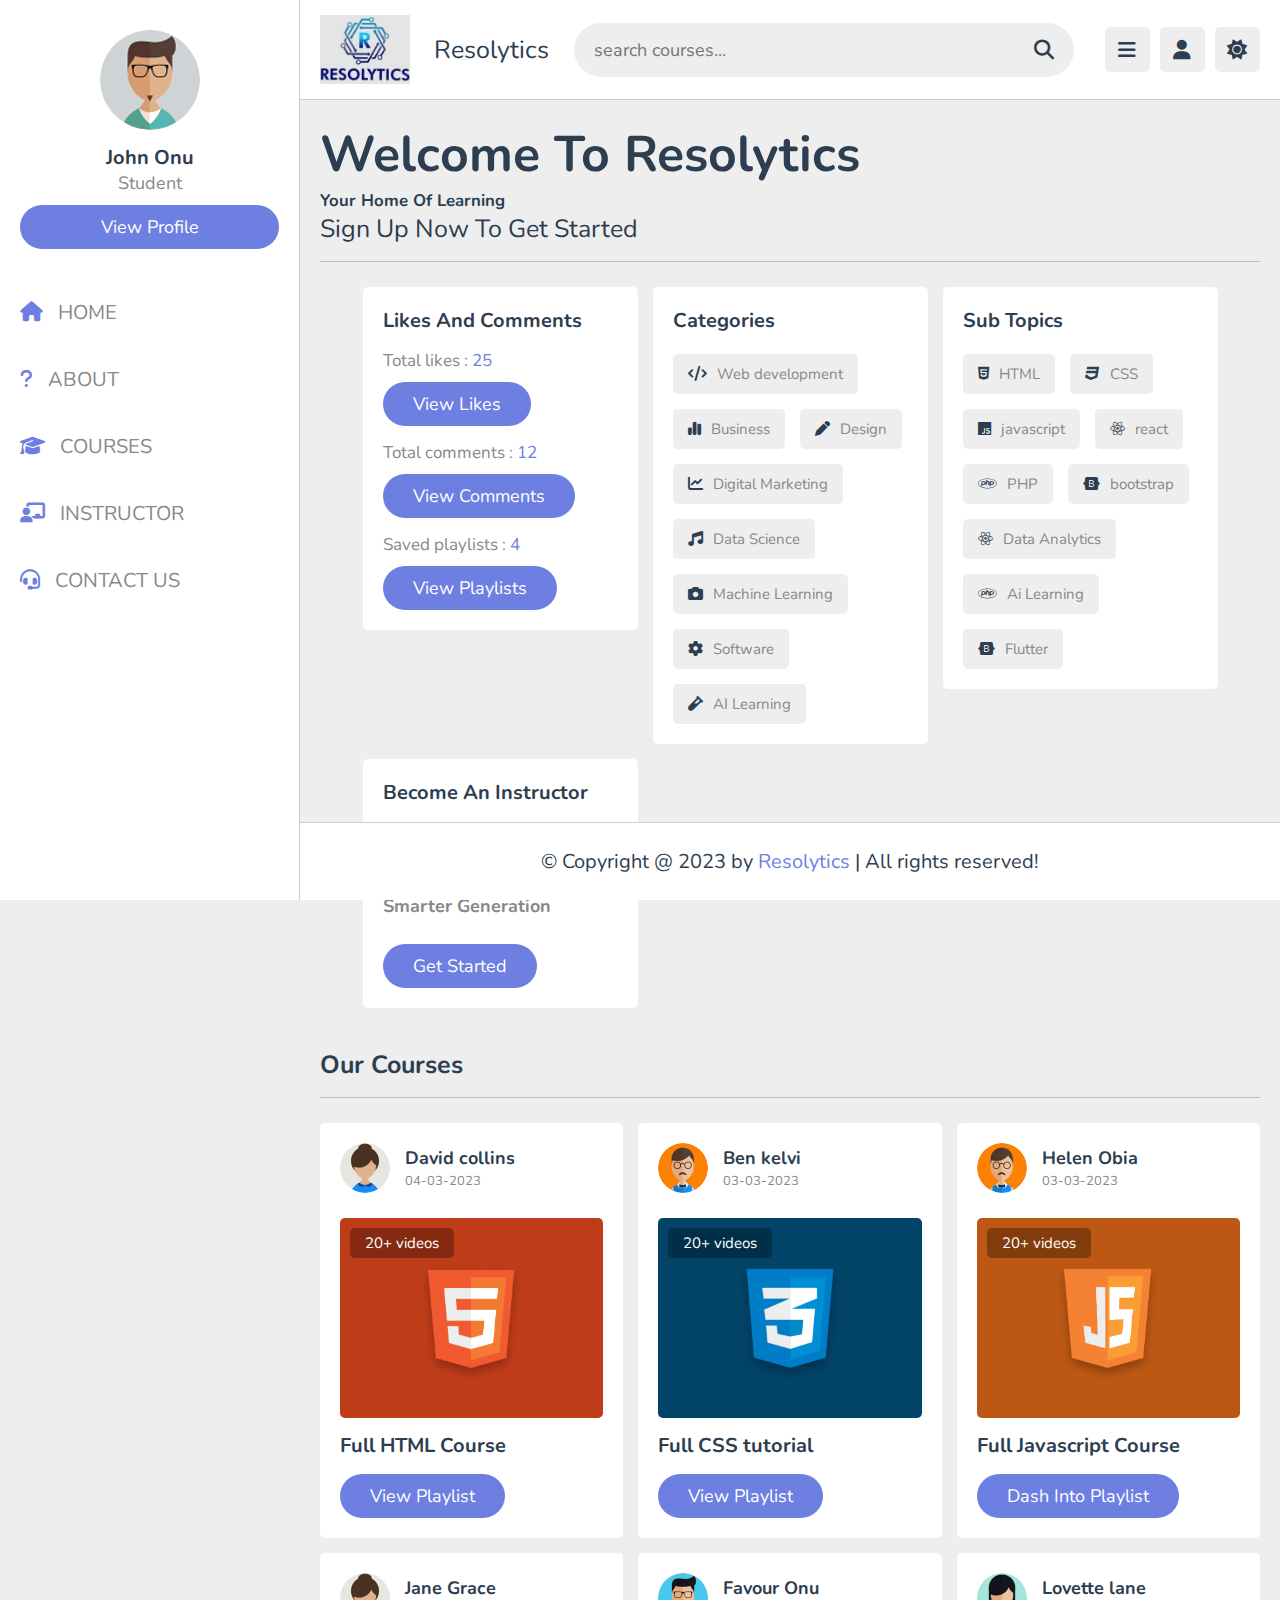
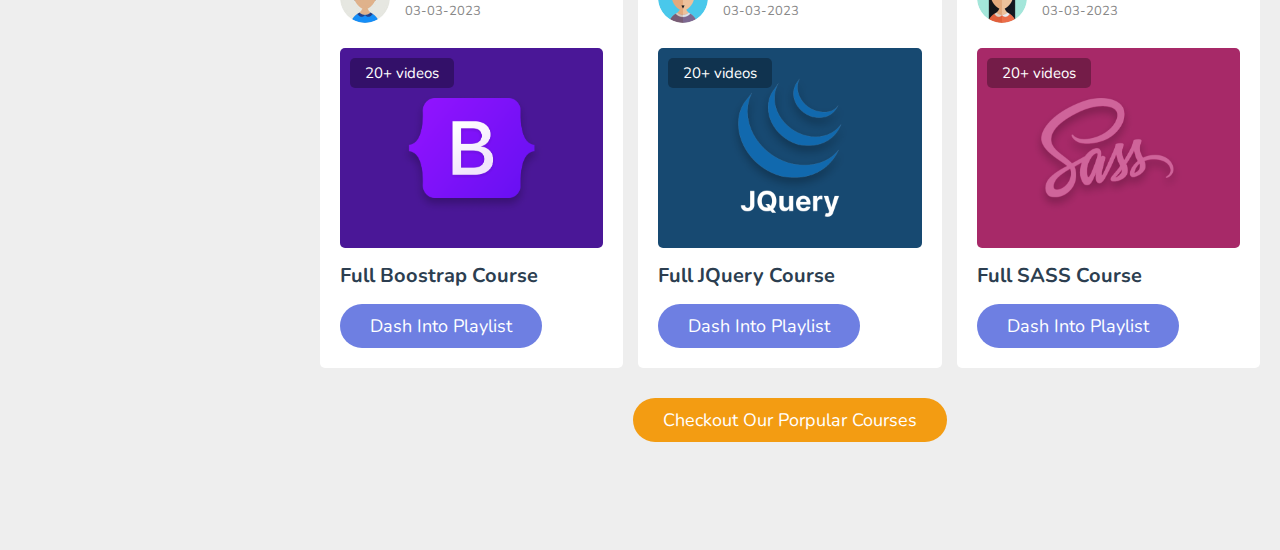
<file: index.html>
<!DOCTYPE html>
<html lang="en">
<head>
   <meta charset="UTF-8">
   <meta http-equiv="X-UA-Compatible" content="IE=edge">
   <meta name="viewport" content="width=device-width, initial-scale=1.0">
   <meta name="description" content="Online Learning with us on Data analytics, Ai and Programming">
   <title>Resolytics</title>

   <!-- font awesome cdn link  -->
   <link rel="stylesheet" href="https://cdnjs.cloudflare.com/ajax/libs/font-awesome/6.1.2/css/all.min.css">

   <!-- custom css file link  -->
   <link rel="stylesheet" href="css/style.css">

</head>
<body>

<header class="header">
   
   <section class="flex">
      <img id="main-logo" src="images/resolyticsnew1.jpeg" alt="" >

      <a href="index.html" class="logo">Resolytics</a>

      <form action="search.html" method="post" class="search-form">
         <input type="text" name="search_box" required placeholder="search courses..." maxlength="100">
         <button type="submit" class="fas fa-search"></button>
      </form>

      <div class="icons">
         <div id="menu-btn" class="fas fa-bars"></div>
         <div id="search-btn" class="fas fa-search"></div>
         <div id="user-btn" class="fas fa-user"></div>
         <div id="toggle-btn" class="fas fa-sun"></div>
      </div>

      <div class="profile">
         <img src="images/pic-1.jpg" class="image" alt="">
         <h3 class="name">Bayo micheal</h3>
         <p class="role">Student</p>
         <a href="profile.html" class="btn">view profile</a>
         <div class="flex-btn">
            <a href="login.html" class="option-btn">Login</a>
            <a href="register.html" class="option-btn">Register</a>
         </div>
      </div>

   </section>

</header>   

<div class="side-bar">

   <div id="close-btn">
      <i class="fas fa-times"></i>
   </div>

   <div class="profile">
      <img src="images/pic-1.jpg" class="image" alt="">
      <h3 class="name">John Onu</h3>
      <p class="role">Student</p>
      <a href="profile.html" class="btn">View profile</a>
   </div>

   <nav class="navbar">
      <a href="index.html"><i class="fas fa-home"></i><span>HOME</span></a>
      <a href="about.html"><i class="fas fa-question"></i><span>ABOUT</span></a>
      <a href="courses.html"><i class="fas fa-graduation-cap"></i><span>COURSES</span></a>
      <a href="instructors.html"><i class="fas fa-chalkboard-user"></i><span>INSTRUCTOR</span></a>
      <a href="contact.html"><i class="fas fa-headset"></i><span>CONTACT US</span></a>
   </nav>

</div>

<section class="home-grid">

   <div class="heading"><h1>Welcome to Resolytics</h1><h6>your home of Learning</h6>
      <p>sign up now to get started</p>
   </div>

   <div class="box-container">

      <div class="box">
         <h3 class="title">Likes and Comments</h3>
         <p class="likes">Total likes : <span>25</span></p>
         <a href="#" class="inline-btn">View likes</a>
         <p class="likes">Total comments : <span>12</span></p>
         <a href="#" class="inline-btn">View comments</a>
         <p class="likes">Saved playlists : <span>4</span></p>
         <a href="#" class="inline-btn">View playlists</a>
      </div>

      <div class="box">
         <h3 class="title">Categories</h3>
         <div class="flex">
            <a href="#"><i class="fas fa-code"></i><span>Web development</span></a>
            <a href="#"><i class="fas fa-chart-simple"></i><span>Business</span></a>
            <a href="#"><i class="fas fa-pen"></i><span>Design</span></a>
            <a href="#"><i class="fas fa-chart-line"></i><span>Digital Marketing</span></a>
            <a href="#"><i class="fas fa-music"></i><span>Data Science</span></a>
            <a href="#"><i class="fas fa-camera"></i><span>Machine Learning</span></a>
            <a href="#"><i class="fas fa-cog"></i><span>Software</span></a>
            <a href="#"><i class="fas fa-vial"></i><span>AI Learning</span></a>
         </div>
      </div>

      <div class="box">
         <h3 class="title">Sub topics</h3>
         <div class="flex">
            <a href="#"><i class="fab fa-html5"></i><span>HTML</span></a>
            <a href="#"><i class="fab fa-css3"></i><span>CSS</span></a>
            <a href="#"><i class="fab fa-js"></i><span>javascript</span></a>
            <a href="#"><i class="fab fa-react"></i><span>react</span></a>
            <a href="#"><i class="fab fa-php"></i><span>PHP</span></a>
            <a href="#"><i class="fab fa-bootstrap"></i><span>bootstrap</span></a>
            <a href="#"><i class="fab fa-react"></i><span>Data Analytics</span></a>
            <a href="#"><i class="fab fa-php"></i><span>Ai Learning</span></a>
            <a href="#"><i class="fab fa-bootstrap"></i><span>Flutter</span></a>
         </div>
      </div>

      <div class="box">
         <h3 class="title">Become an Instructor</h3>
         <p class="tutor">You've got some skills join us today in building a <strong> Smarter Generation</strong></p>
         <a href="instructors.html" class="inline-btn">Get started</a>
      </div>

   </div>

</section>



<section class="courses">

   <h1 class="heading">Our courses</h1>

   <div class="box-container">

      <div class="box">
         <div class="tutor">
            <img src="images/pic-5.jpg" alt="">
            <div class="info">
               <h3>David collins</h3>
               <span>04-03-2023</span>
            </div>
         </div>
         <div class="thumb">
            <img src="images/thumb-1.png" alt="">
            <span>20+ videos</span>
         </div>
         <h3 class="title">Full HTML Course</h3>
         <a href="playlist.html" class="inline-btn">View playlist</a>
      </div>

      <div class="box">
         <div class="tutor">
            <img src="images/pic-3.jpg" alt="">
            <div class="info">
               <h3>Ben kelvi</h3>
               <span>03-03-2023</span>
            </div>
         </div>
         <div class="thumb">
            <img src="images/thumb-2.png" alt="">
            <span>20+ videos</span>
         </div>
         <h3 class="title">Full CSS tutorial</h3>
         <a href="playlist.html" class="inline-btn">view playlist</a>
      </div>

      <div class="box">
         <div class="tutor">
            <img src="images/pic-3.jpg" alt="">
            <div class="info">
               <h3>Helen Obia</h3>
               <span>03-03-2023</span>
            </div>
         </div>
         <div class="thumb">
            <img src="images/thumb-3.png" alt="">
            <span>20+ videos</span>
         </div>
         <h3 class="title">Full Javascript Course</h3>
         <a href="playlist.html" class="inline-btn">Dash into playlist</a>
      </div>

      <div class="box">
         <div class="tutor">
            <img src="images/pic-5.jpg" alt="">
            <div class="info">
               <h3>Jane Grace</h3>
               <span>03-03-2023</span>
            </div>
         </div>
         <div class="thumb">
            <img src="images/thumb-4.png" alt="">
            <span>20+ videos</span>
         </div>
         <h3 class="title">Full Boostrap Course</h3>
         <a href="playlist.html" class="inline-btn">Dash into playlist</a>
      </div>

      <div class="box">
         <div class="tutor">
            <img src="images/pic-6.jpg" alt="">
            <div class="info">
               <h3>Favour Onu</h3>
               <span>03-03-2023</span>
            </div>
         </div>
         <div class="thumb">
            <img src="images/thumb-5.png" alt="">
            <span>20+ videos</span>
         </div>
         <h3 class="title">Full JQuery Course</h3>
         <a href="playlist.html" class="inline-btn">Dash into playlist</a>
      </div>

      <div class="box">
         <div class="tutor">
            <img src="images/pic-7.jpg" alt="">
            <div class="info">
               <h3>Lovette lane</h3>
               <span>03-03-2023</span>
            </div>
         </div>
         <div class="thumb">
            <img src="images/thumb-6.png" alt="">
            <span>20+ videos</span>
         </div>
         <h3 class="title">Full SASS Course</h3>
         <a href="playlist.html" class="inline-btn">Dash into playlist</a>
      </div>

   </div>

   <div class="more-btn">
      <a href="courses.html" class="inline-option-btn">Checkout our Porpular Courses</a>
   </div>

</section>















<footer class="footer">

   &copy; Copyright @ 2023 by <span>Resolytics</span> | All rights reserved!

</footer>

<!-- js file link  -->
<script src="js/script.js"></script>

   
</body>
</html>
</file>
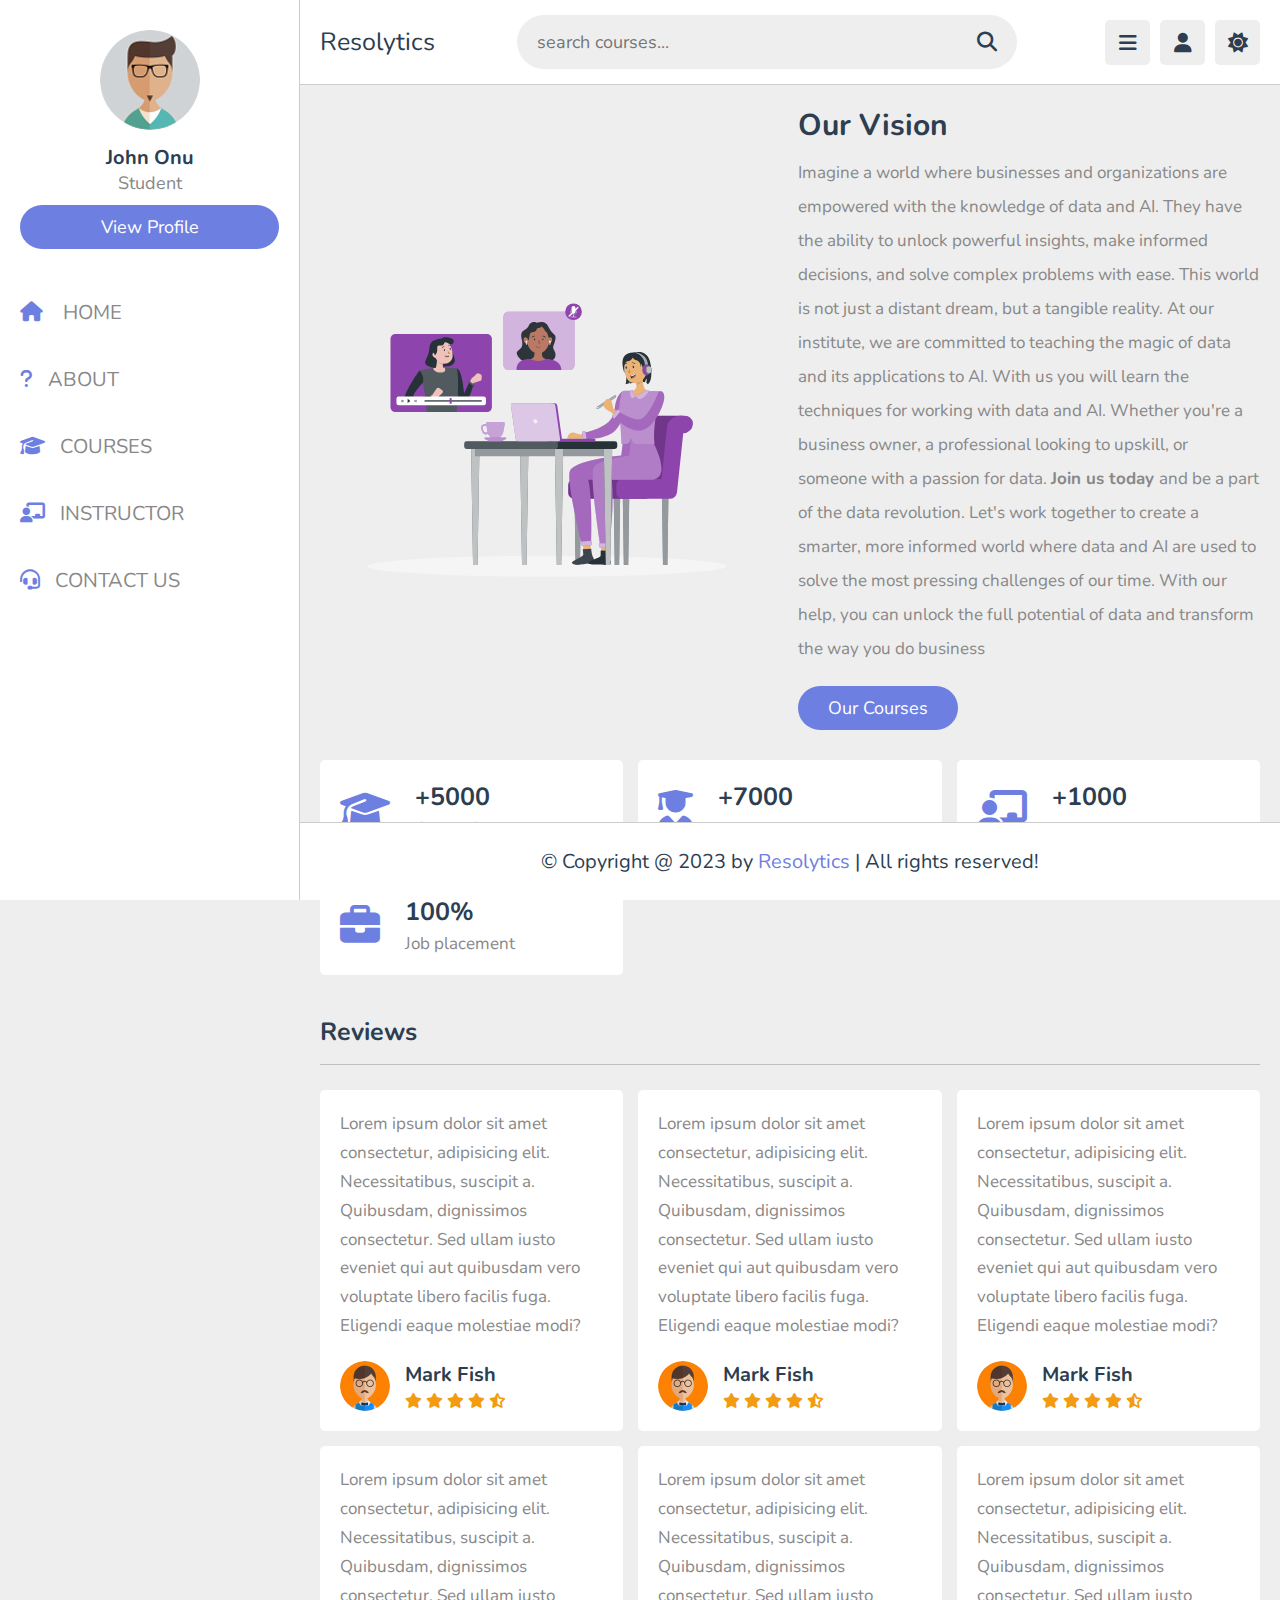
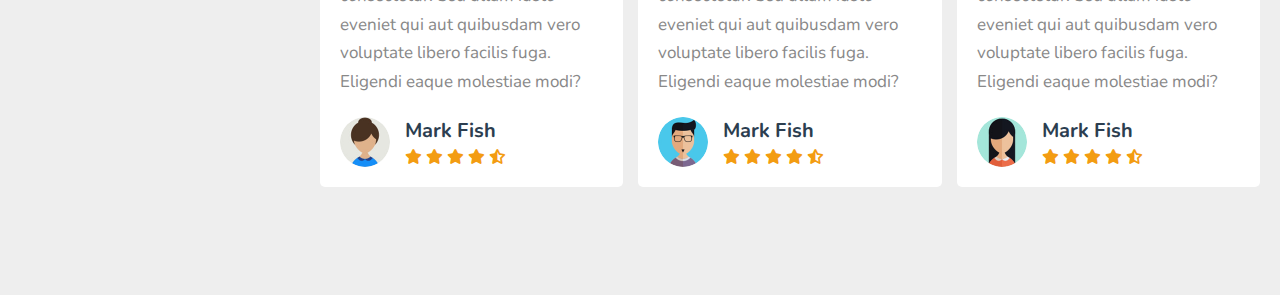
<file: about.html>
<!DOCTYPE html>
<html lang="en">
<head>
   <meta charset="UTF-8">
   <meta http-equiv="X-UA-Compatible" content="IE=edge">
   <meta name="viewport" content="width=device-width, initial-scale=1.0">
   <title>About Us</title>

   <!-- font awesome cdn link  -->
   <link rel="stylesheet" href="https://cdnjs.cloudflare.com/ajax/libs/font-awesome/6.1.2/css/all.min.css">

   <!-- custom css file link  -->
   <link rel="stylesheet" href="css/style.css">

</head>
<body>

<header class="header">
   
   <section class="flex">

      <a href="index.html" class="logo">Resolytics</a>

      <form action="search.html" method="post" class="search-form">
         <input type="text" name="search_box" required placeholder="search courses..." maxlength="100">
         <button type="submit" class="fas fa-search"></button>
      </form>

      <div class="icons">
         <div id="menu-btn" class="fas fa-bars"></div>
         <div id="search-btn" class="fas fa-search"></div>
         <div id="user-btn" class="fas fa-user"></div>
         <div id="toggle-btn" class="fas fa-sun"></div>
      </div>

      <div class="profile">
         <img src="images/pic-1.jpg" class="image" alt="">
         <h3 class="name">John Onu</h3>
         <p class="role">Student</p>
         <a href="profile.html" class="btn">View profile</a>
         <div class="flex-btn">
            <a href="login.html" class="option-btn">login</a>
            <a href="register.html" class="option-btn">register</a>
         </div>
      </div>

   </section>

</header>   

<div class="side-bar">

   <div id="close-btn">
      <i class="fas fa-times"></i>
   </div>

   <div class="profile">
      <img src="images/pic-1.jpg" class="image" alt="">
      <h3 class="name">John Onu</h3>
      <p class="role">Student</p>
      <a href="profile.html" class="btn">View profile</a>
   </div>

   <nav class="navbar">
      <a href="index.html"><i class="fas fa-home"></i><span> HOME</span></a>
      <a href="about.html"><i class="fas fa-question"></i><span>ABOUT</span></a>
      <a href="courses.html"><i class="fas fa-graduation-cap"></i><span>COURSES</span></a>
      <a href="instructors.html"><i class="fas fa-chalkboard-user"></i><span>INSTRUCTOR</span></a>
      <a href="contact.html"><i class="fas fa-headset"></i><span>CONTACT US</span></a>
   </nav>

</div>

<section class="about">

   <div class="row">

      <div class="image">
         <img src="images/about-img.svg" alt="">
      </div>

      <div class="content">
         <h3>Our Vision</h3>
         <p>Imagine a world where businesses and organizations are empowered with the knowledge of data and AI. They have the ability to unlock powerful insights, make informed decisions, and solve complex problems with ease. This world is not just a distant dream, but a tangible reality.
            At our institute, we are committed to teaching the magic of data and its applications to AI. With us you will learn the techniques for working with data and AI. Whether you're a business owner, a professional looking to upskill, or someone with a passion for data.
            <strong>Join us today </strong>and be a part of the data revolution. Let's work together to create a smarter, more informed world where data and AI are used to solve the most pressing challenges of our time. With our help, you can unlock the full potential of data and transform the way you do business</p>
         <a href="courses.html" class="inline-btn">Our Courses</a>
      </div>

   </div>

   <div class="box-container">

      <div class="box">
         <i class="fas fa-graduation-cap"></i>
         <div>
            <h3>+5000</h3>
            <p>Online Courses</p>
         </div>
      </div>

      <div class="box">
         <i class="fas fa-user-graduate"></i>
         <div>
            <h3>+7000</h3>
            <p>Brilliant students</p>
         </div>
      </div>

      <div class="box">
         <i class="fas fa-chalkboard-user"></i>
         <div>
            <h3>+1000</h3>
            <p>Expert Tutors</p>
         </div>
      </div>

      <div class="box">
         <i class="fas fa-briefcase"></i>
         <div>
            <h3>100%</h3>
            <p>Job placement</p>
         </div>
      </div>

   </div>

</section> 

<section class="reviews">

   <h1 class="heading">Reviews</h1>

   <div class="box-container">

      <div class="box">
         <p>Lorem ipsum dolor sit amet consectetur, adipisicing elit. Necessitatibus, suscipit a. Quibusdam, dignissimos consectetur. Sed ullam iusto eveniet qui aut quibusdam vero voluptate libero facilis fuga. Eligendi eaque molestiae modi?</p>
         <div class="student">
            <img src="images/pic-3.jpg" alt="">
            <div>
               <h3>Mark Fish</h3>
               <div class="stars">
                  <i class="fas fa-star"></i>
                  <i class="fas fa-star"></i>
                  <i class="fas fa-star"></i>
                  <i class="fas fa-star"></i>
                  <i class="fas fa-star-half-alt"></i>
               </div>
            </div>
         </div>
      </div>

      <div class="box">
         <p>Lorem ipsum dolor sit amet consectetur, adipisicing elit. Necessitatibus, suscipit a. Quibusdam, dignissimos consectetur. Sed ullam iusto eveniet qui aut quibusdam vero voluptate libero facilis fuga. Eligendi eaque molestiae modi?</p>
         <div class="student">
            <img src="images/pic-3.jpg" alt="">
            <div>
               <h3>Mark Fish</h3>
               <div class="stars">
                  <i class="fas fa-star"></i>
                  <i class="fas fa-star"></i>
                  <i class="fas fa-star"></i>
                  <i class="fas fa-star"></i>
                  <i class="fas fa-star-half-alt"></i>
               </div>
            </div>
         </div>
      </div>

      <div class="box">
         <p>Lorem ipsum dolor sit amet consectetur, adipisicing elit. Necessitatibus, suscipit a. Quibusdam, dignissimos consectetur. Sed ullam iusto eveniet qui aut quibusdam vero voluptate libero facilis fuga. Eligendi eaque molestiae modi?</p>
         <div class="student">
            <img src="images/pic-3.jpg" alt="">
            <div>
               <h3>Mark Fish</h3>
               <div class="stars">
                  <i class="fas fa-star"></i>
                  <i class="fas fa-star"></i>
                  <i class="fas fa-star"></i>
                  <i class="fas fa-star"></i>
                  <i class="fas fa-star-half-alt"></i>
               </div>
            </div>
         </div>
      </div>

      <div class="box">
         <p>Lorem ipsum dolor sit amet consectetur, adipisicing elit. Necessitatibus, suscipit a. Quibusdam, dignissimos consectetur. Sed ullam iusto eveniet qui aut quibusdam vero voluptate libero facilis fuga. Eligendi eaque molestiae modi?</p>
         <div class="student">
            <img src="images/pic-5.jpg" alt="">
            <div>
               <h3>Mark Fish</h3>
               <div class="stars">
                  <i class="fas fa-star"></i>
                  <i class="fas fa-star"></i>
                  <i class="fas fa-star"></i>
                  <i class="fas fa-star"></i>
                  <i class="fas fa-star-half-alt"></i>
               </div>
            </div>
         </div>
      </div>

      <div class="box">
         <p>Lorem ipsum dolor sit amet consectetur, adipisicing elit. Necessitatibus, suscipit a. Quibusdam, dignissimos consectetur. Sed ullam iusto eveniet qui aut quibusdam vero voluptate libero facilis fuga. Eligendi eaque molestiae modi?</p>
         <div class="student">
            <img src="images/pic-6.jpg" alt="">
            <div>
               <h3>Mark Fish</h3>
               <div class="stars">
                  <i class="fas fa-star"></i>
                  <i class="fas fa-star"></i>
                  <i class="fas fa-star"></i>
                  <i class="fas fa-star"></i>
                  <i class="fas fa-star-half-alt"></i>
               </div>
            </div>
         </div>
      </div>

      <div class="box">
         <p>Lorem ipsum dolor sit amet consectetur, adipisicing elit. Necessitatibus, suscipit a. Quibusdam, dignissimos consectetur. Sed ullam iusto eveniet qui aut quibusdam vero voluptate libero facilis fuga. Eligendi eaque molestiae modi?</p>
         <div class="student">
            <img src="images/pic-7.jpg" alt="">
            <div>
               <h3>Mark Fish</h3>
               <div class="stars">
                  <i class="fas fa-star"></i>
                  <i class="fas fa-star"></i>
                  <i class="fas fa-star"></i>
                  <i class="fas fa-star"></i>
                  <i class="fas fa-star-half-alt"></i>
               </div>
            </div>
         </div>
      </div>

   </div>

</section>













<footer class="footer">

   &copy; Copyright @ 2023 by <span>Resolytics</span> | All rights reserved!

</footer>

<!-- js file link  -->
<script src="js/script.js"></script>

   
</body>
</html>
</file>
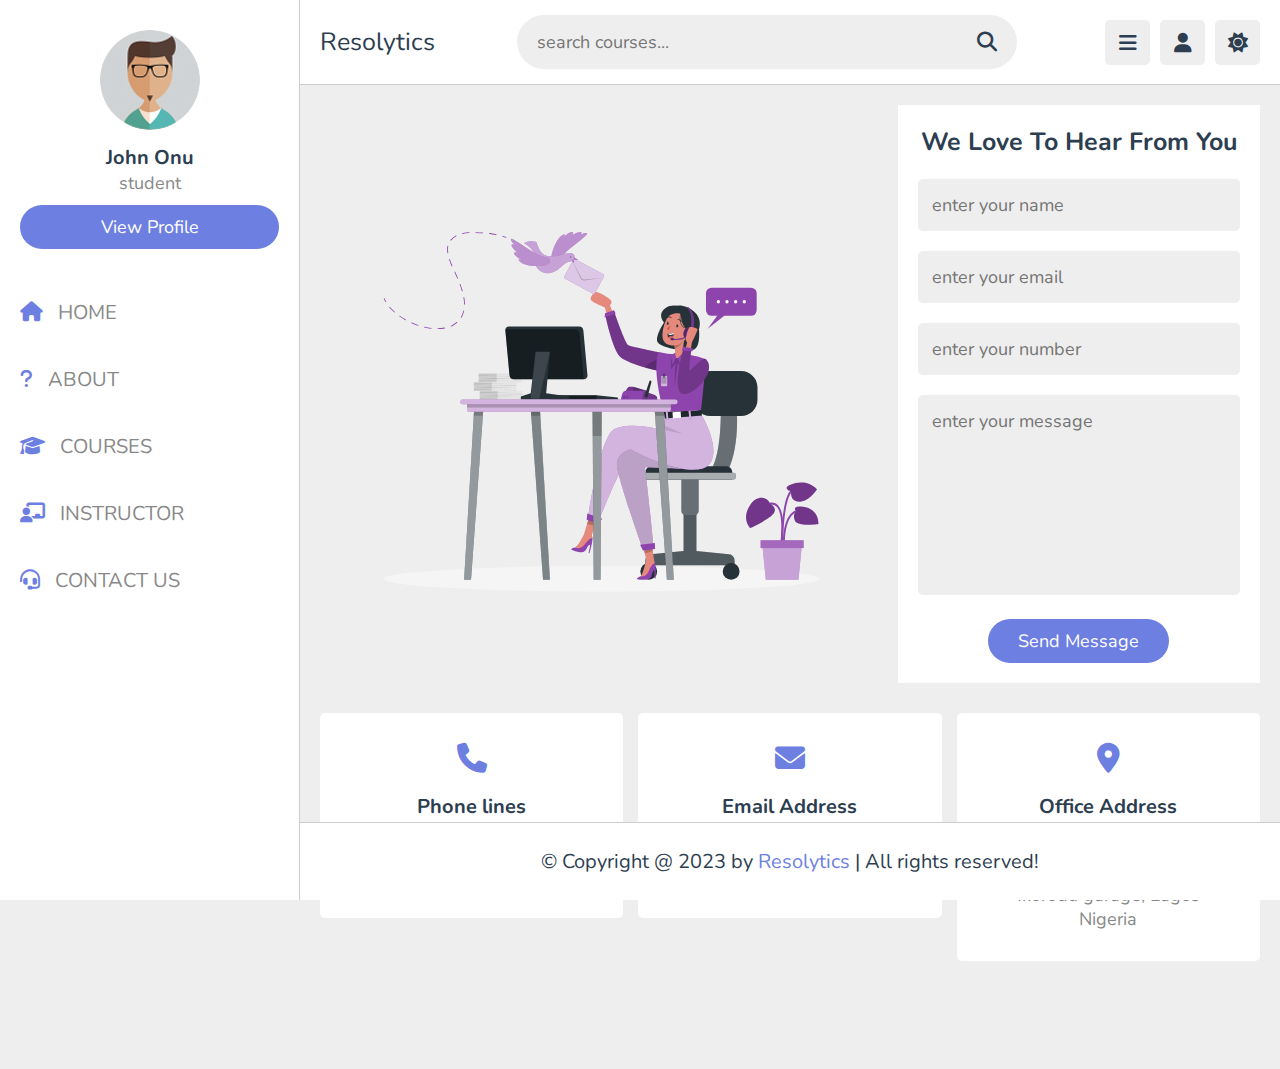
<file: contact.html>
<!DOCTYPE html>
<html lang="en">
<head>
   <meta charset="UTF-8">
   <meta http-equiv="X-UA-Compatible" content="IE=edge">
   <meta name="viewport" content="width=device-width, initial-scale=1.0">
   <title>Contact Us</title>

   <!-- font awesome cdn link  -->
   <link rel="stylesheet" href="https://cdnjs.cloudflare.com/ajax/libs/font-awesome/6.1.2/css/all.min.css">

   <!-- custom css file link  -->
   <link rel="stylesheet" href="css/style.css">

</head>
<body>

<header class="header">
   
   <section class="flex">

      <a href="index.html" class="logo">Resolytics</a>

      <form action="search.html" method="post" class="search-form">
         <input type="text" name="search_box" required placeholder="search courses..." maxlength="100">
         <button type="submit" class="fas fa-search"></button>
      </form>

      <div class="icons">
         <div id="menu-btn" class="fas fa-bars"></div>
         <div id="search-btn" class="fas fa-search"></div>
         <div id="user-btn" class="fas fa-user"></div>
         <div id="toggle-btn" class="fas fa-sun"></div>
      </div>

      <div class="profile">
         <img src="images/pic-1.jpg" class="image" alt="">
         <h3 class="name">John Onu</h3>
         <p class="role">Student</p>
         <a href="profile.html" class="btn">View profile</a>
         <div class="flex-btn">
            <a href="login.html" class="option-btn">login</a>
            <a href="register.html" class="option-btn">register</a>
         </div>
      </div>

   </section>

</header>

<div class="side-bar">

   <div id="close-btn">
      <i class="fas fa-times"></i>
   </div>

   <div class="profile">
      <img src="images/pic-1.jpg" class="image" alt="">
      <h3 class="name">John Onu</h3>
      <p class="role">student</p>
      <a href="profile.html" class="btn">View profile</a>
   </div>

   <nav class="navbar">
      <a href="index.html"><i class="fas fa-home"></i><span>HOME</span></a>
      <a href="about.html"><i class="fas fa-question"></i><span>ABOUT</span></a>
      <a href="courses.html"><i class="fas fa-graduation-cap"></i><span>COURSES</span></a>
      <a href="instructors.html"><i class="fas fa-chalkboard-user"></i><span>INSTRUCTOR</span></a>
      <a href="contact.html"><i class="fas fa-headset"></i><span>CONTACT US</span></a>
   </nav>

</div>

<section class="contact">

   <div class="row">

      <div class="image">
         <img src="images/contact-img.svg" alt="">
      </div>

      <form action="" method="post">
         <h3>We love to hear from you</h3>
         <input type="text" placeholder="enter your name" name="name" required maxlength="50" class="box">
         <input type="email" placeholder="enter your email" name="email" required maxlength="50" class="box">
         <input type="number" placeholder="enter your number" name="number" required maxlength="50" class="box">
         <textarea name="msg" class="box" placeholder="enter your message" required maxlength="1000" cols="30" rows="10"></textarea>
         <input type="submit" value="send message" class="inline-btn" name="submit">
      </form>

   </div>

   <div class="box-container">

      <div class="box">
         <i class="fas fa-phone"></i>
         <h3>Phone lines</h3>
         <a href="tel:2349048253454">+2349048253454</a>
         <a href="tel:2349113076018">+2349113076018</a>
      </div>
      
      <div class="box">
         <i class="fas fa-envelope"></i>
         <h3>Email Address</h3>
         <a href="mailto:johnonu55@gmail.com">johnonu55@gmail.come</a>
         <a href="mailto:johnonu55@gmail.com">johnonu55@gmail.come</a>
      </div>

      <div class="box">
         <i class="fas fa-map-marker-alt"></i>
         <h3>Office Address</h3>
         <a href="#">No:4 White Royal Complex Opp. Thermocool showroom, Ikorodu garage, Lagos Nigeria</a>
      </div>

   </div>

</section>














<footer class="footer">

   &copy; Copyright @ 2023 by <span>Resolytics</span> | All rights reserved!

</footer>

<!--  js file link  -->
<script src="js/script.js"></script>

   
</body>
</html>
</file>
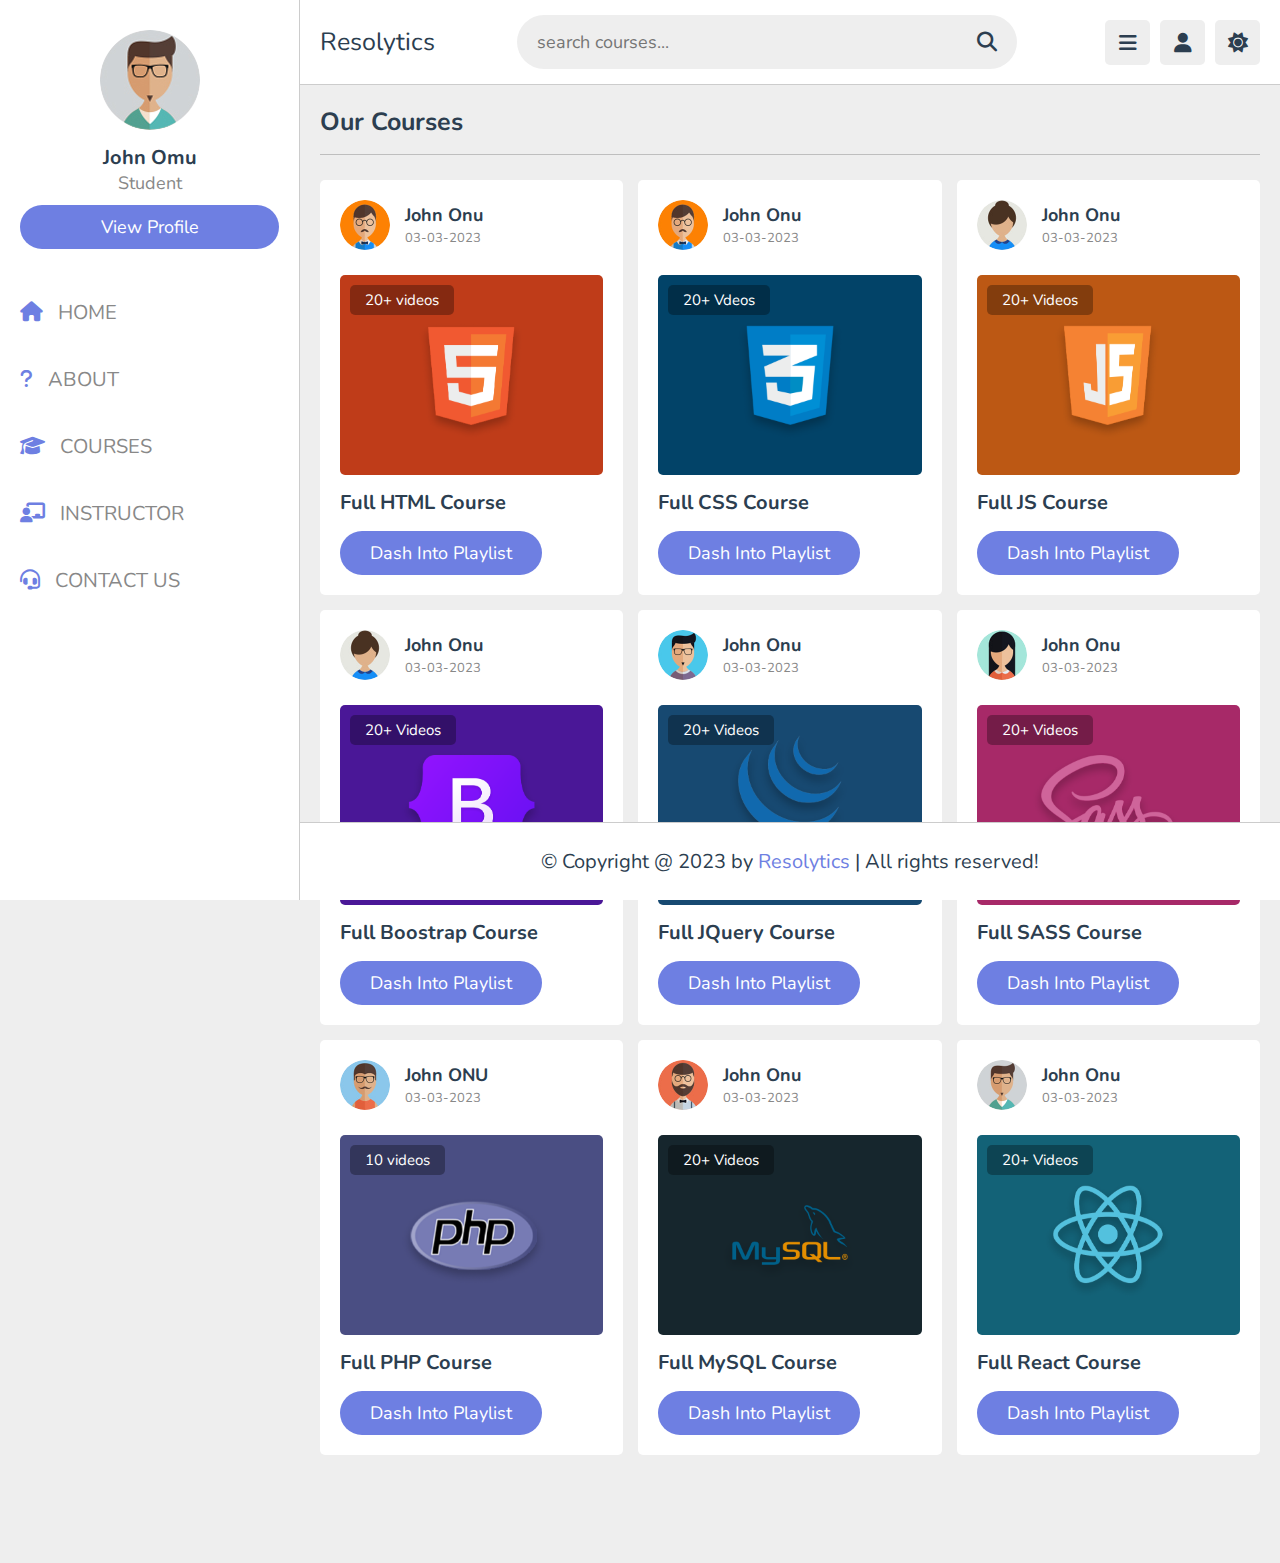
<file: courses.html>
<!DOCTYPE html>
<html lang="en">
<head>
   <meta charset="UTF-8">
   <meta http-equiv="X-UA-Compatible" content="IE=edge">
   <meta name="viewport" content="width=device-width, initial-scale=1.0">
   <title>Courses</title>

   <!-- font awesome cdn link  -->
   <link rel="stylesheet" href="https://cdnjs.cloudflare.com/ajax/libs/font-awesome/6.1.2/css/all.min.css">

   <!-- custom css file link  -->
   <link rel="stylesheet" href="css/style.css">

</head>
<body>

<header class="header">
   
   <section class="flex">

      <a href="index.html" class="logo">Resolytics</a>

      <form action="search.html" method="post" class="search-form">
         <input type="text" name="search_box" required placeholder="search courses..." maxlength="100">
         <button type="submit" class="fas fa-search"></button>
      </form>

      <div class="icons">
         <div id="menu-btn" class="fas fa-bars"></div>
         <div id="search-btn" class="fas fa-search"></div>
         <div id="user-btn" class="fas fa-user"></div>
         <div id="toggle-btn" class="fas fa-sun"></div>
      </div>

      <div class="profile">
         <img src="images/pic-1.jpg" class="image" alt="">
         <h3 class="name">John Onu</h3>
         <p class="role">Student</p>
         <a href="profile.html" class="btn">View profile</a>
         <div class="flex-btn">
            <a href="login.html" class="option-btn">login</a>
            <a href="register.html" class="option-btn">register</a>
         </div>
      </div>

   </section>

</header>   

<div class="side-bar">

   <div id="close-btn">
      <i class="fas fa-times"></i>
   </div>

   <div class="profile">
      <img src="images/pic-1.jpg" class="image" alt="">
      <h3 class="name">John Omu</h3>
      <p class="role">Student</p>
      <a href="profile.html" class="btn">View profile</a>
   </div>

   <nav class="navbar">
      <a href="index.html"><i class="fas fa-home"></i><span>HOME</span></a>
      <a href="about.html"><i class="fas fa-question"></i><span>ABOUT</span></a>
      <a href="courses.html"><i class="fas fa-graduation-cap"></i><span>COURSES</span></a>
      <a href="instructors.html"><i class="fas fa-chalkboard-user"></i><span>INSTRUCTOR</span></a>
      <a href="contact.html"><i class="fas fa-headset"></i><span>CONTACT US</span></a>
   </nav>

</div>

<section class="courses">

   <h1 class="heading">Our Courses</h1>

   <div class="box-container">

      <div class="box">
         <div class="tutor">
            <img src="images/pic-3.jpg" alt="">
            <div class="info">
               <h3>John Onu</h3>
               <span>03-03-2023</span>
            </div>
         </div>
         <div class="thumb">
            <img src="images/thumb-1.png" alt="">
            <span>20+ videos</span>
         </div>
         <h3 class="title">Full HTML Course</h3>
         <a href="playlist.html" class="inline-btn">Dash into playlist</a>
      </div>

      <div class="box">
         <div class="tutor">
            <img src="images/pic-3.jpg" alt="">
            <div class="info">
               <h3>John Onu</h3>
               <span>03-03-2023</span>
            </div>
         </div>
         <div class="thumb">
            <img src="images/thumb-2.png" alt="">
            <span>20+ Vdeos</span>
         </div>
         <h3 class="title">Full CSS Course</h3>
         <a href="playlist.html" class="inline-btn">Dash into playlist</a>
      </div>

      <div class="box">
         <div class="tutor">
            <img src="images/pic-5.jpg" alt="">
            <div class="info">
               <h3>John Onu</h3>
               <span>03-03-2023</span>
            </div>
         </div>
         <div class="thumb">
            <img src="images/thumb-3.png" alt="">
            <span>20+ Videos</span>
         </div>
         <h3 class="title">Full JS Course</h3>
         <a href="playlist.html" class="inline-btn">Dash into playlist</a>
      </div>

      <div class="box">
         <div class="tutor">
            <img src="images/pic-5.jpg" alt="">
            <div class="info">
               <h3>John Onu</h3>
               <span>03-03-2023</span>
            </div>
         </div>
         <div class="thumb">
            <img src="images/thumb-4.png" alt="">
            <span>20+ Videos</span>
         </div>
         <h3 class="title">Full Boostrap Course</h3>
         <a href="playlist.html" class="inline-btn">Dash into playlist</a>
      </div>

      <div class="box">
         <div class="tutor">
            <img src="images/pic-6.jpg" alt="">
            <div class="info">
               <h3>John Onu</h3>
               <span>03-03-2023</span>
            </div>
         </div>
         <div class="thumb">
            <img src="images/thumb-5.png" alt="">
            <span>20+ Videos</span>
         </div>
         <h3 class="title">Full JQuery Course</h3>
         <a href="playlist.html" class="inline-btn">Dash into playlist</a>
      </div>

      <div class="box">
         <div class="tutor">
            <img src="images/pic-7.jpg" alt="">
            <div class="info">
               <h3>John Onu</h3>
               <span>03-03-2023</span>
            </div>
         </div>
         <div class="thumb">
            <img src="images/thumb-6.png" alt="">
            <span>20+ Videos</span>
         </div>
         <h3 class="title">Full SASS Course</h3>
         <a href="playlist.html" class="inline-btn">Dash into playlist</a>
      </div>

      <div class="box">
         <div class="tutor">
            <img src="images/pic-8.jpg" alt="">
            <div class="info">
               <h3>John ONU</h3>
               <span>03-03-2023</span>
            </div>
         </div>
         <div class="thumb">
            <img src="images/thumb-7.png" alt="">
            <span>10 videos</span>
         </div>
         <h3 class="title">Full PHP Course</h3>
         <a href="playlist.html" class="inline-btn">Dash into playlist</a>
      </div>

      <div class="box">
         <div class="tutor">
            <img src="images/pic-9.jpg" alt="">
            <div class="info">
               <h3>John Onu</h3>
               <span>03-03-2023</span>
            </div>
         </div>
         <div class="thumb">
            <img src="images/thumb-8.png" alt="">
            <span>20+ Videos</span>
         </div>
         <h3 class="title">Full MySQL Course</h3>
         <a href="playlist.html" class="inline-btn">Dash into playlist</a>
      </div>

      <div class="box">
         <div class="tutor">
            <img src="images/pic-1.jpg" alt="">
            <div class="info">
               <h3>John Onu</h3>
               <span>03-03-2023</span>
            </div>
         </div>
         <div class="thumb">
            <img src="images/thumb-9.png" alt="">
            <span>20+ Videos</span>
         </div>
         <h3 class="title">Full React Course</h3>
         <a href="playlist.html" class="inline-btn">Dash into playlist</a>
      </div>

   </div>

</section>














<footer class="footer">

   &copy; Copyright @ 2023 by <span>Resolytics</span> | All rights reserved!

</footer>

<!-- js file link  -->
<script src="js/script.js"></script>

   
</body>
</html>
</file>
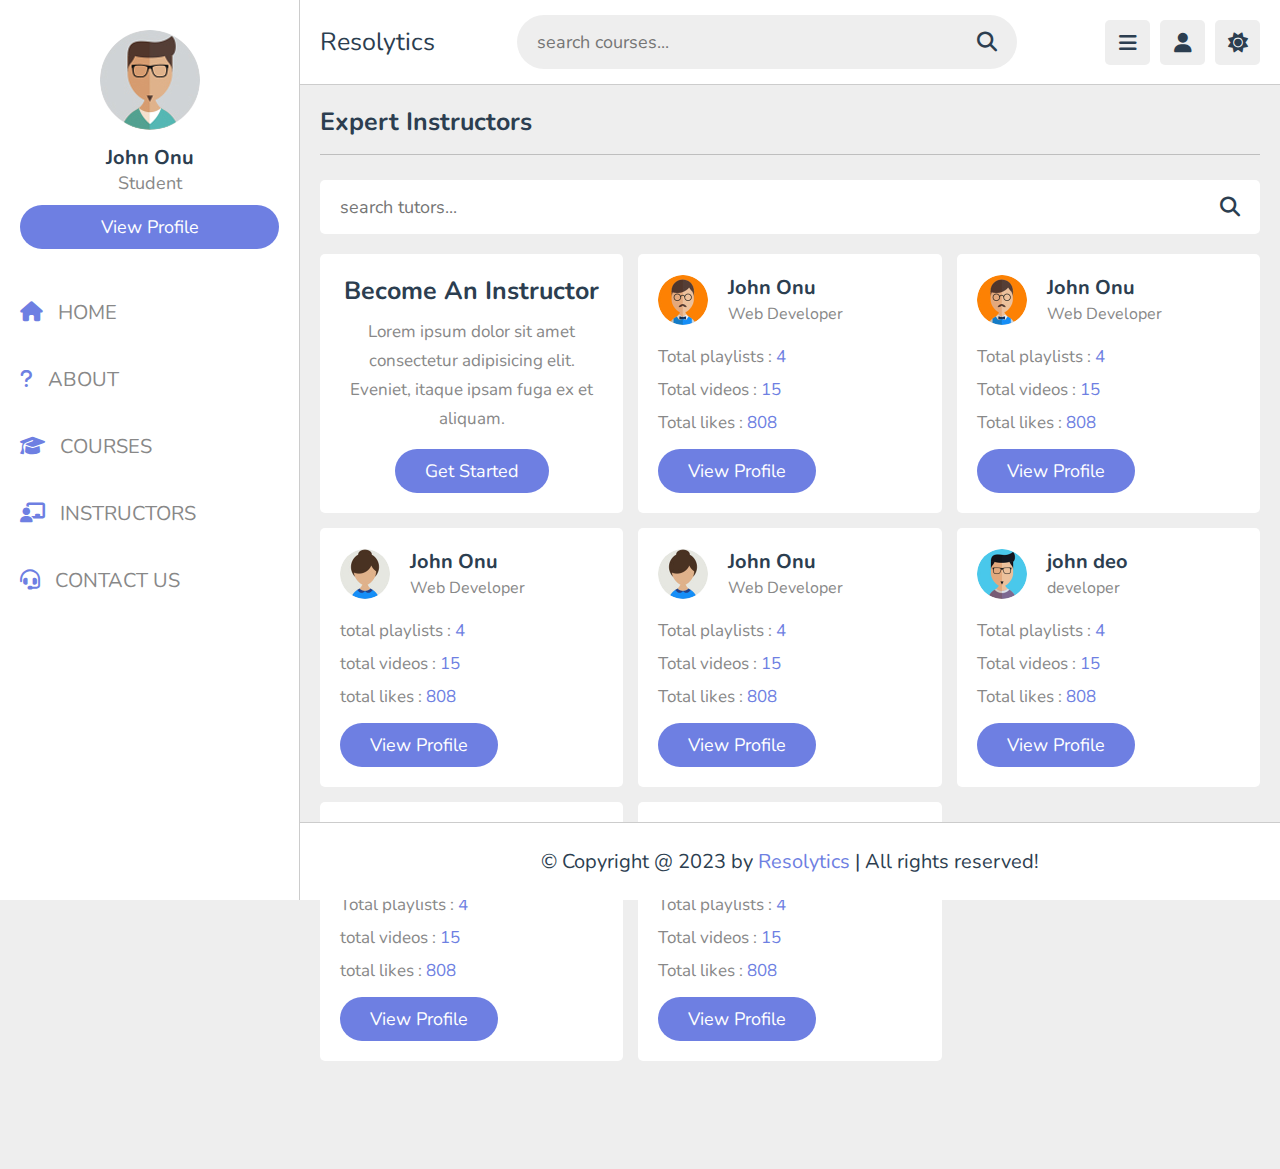
<file: instructors.html>
<!DOCTYPE html>
<html lang="en">
<head>
   <meta charset="UTF-8">
   <meta http-equiv="X-UA-Compatible" content="IE=edge">
   <meta name="viewport" content="width=device-width, initial-scale=1.0">
   <title>INSTRUCTORS</title>

   <!-- font awesome cdn link  -->
   <link rel="stylesheet" href="https://cdnjs.cloudflare.com/ajax/libs/font-awesome/6.1.2/css/all.min.css">

   <!-- custom css file link  -->
   <link rel="stylesheet" href="css/style.css">

</head>
<body>

<header class="header">
   
   <section class="flex">

      <a href="index.html" class="logo">Resolytics</a>

      <form action="search.html" method="post" class="search-form">
         <input type="text" name="search_box" required placeholder="search courses..." maxlength="100">
         <button type="submit" class="fas fa-search"></button>
      </form>

      <div class="icons">
         <div id="menu-btn" class="fas fa-bars"></div>
         <div id="search-btn" class="fas fa-search"></div>
         <div id="user-btn" class="fas fa-user"></div>
         <div id="toggle-btn" class="fas fa-sun"></div>
      </div>

      <div class="profile">
         <img src="images/pic-1.jpg" class="image" alt="">
         <h3 class="name">John Onu</h3>
         <p class="role">Student</p>
         <a href="profile.html" class="btn">View profile</a>
         <div class="flex-btn">
            <a href="login.html" class="option-btn">login</a>
            <a href="register.html" class="option-btn">register</a>
         </div>
      </div>

   </section>

</header>   

<div class="side-bar">

   <div id="close-btn">
      <i class="fas fa-times"></i>
   </div>

   <div class="profile">
      <img src="images/pic-1.jpg" class="image" alt="">
      <h3 class="name">John Onu</h3>
      <p class="role">Student</p>
      <a href="profile.html" class="btn">View profile</a>
   </div>

   <nav class="navbar">
      <a href="index.html"><i class="fas fa-home"></i><span>HOME</span></a>
      <a href="about.html"><i class="fas fa-question"></i><span>ABOUT</span></a>
      <a href="courses.html"><i class="fas fa-graduation-cap"></i><span>COURSES</span></a>
      <a href="instructors.html"><i class="fas fa-chalkboard-user"></i><span>INSTRUCTORS</span></a>
      <a href="contact.html"><i class="fas fa-headset"></i><span>CONTACT US</span></a>
   </nav>

</div>

<section class="teachers">

   <h1 class="heading">Expert Instructors</h1>

   <form action="" method="post" class="search-tutor">
      <input type="text" name="search_box" placeholder="search tutors..." required maxlength="100">
      <button type="submit" class="fas fa-search" name="search_tutor"></button>
   </form>

   <div class="box-container">

      <div class="box offer">
         <h3>Become an Instructor</h3>
         <p>Lorem ipsum dolor sit amet consectetur adipisicing elit. Eveniet, itaque ipsam fuga ex et aliquam.</p>
         <a href="register.html" class="inline-btn">Get started</a>
      </div>

      <div class="box">
         <div class="tutor">
            <img src="images/pic-3.jpg" alt="">
            <div>
               <h3>John Onu</h3>
               <span>Web Developer</span>
            </div>
         </div>
         <p>Total playlists : <span>4</span></p>
         <p>Total videos : <span>15</span></p>
         <p>Total likes : <span>808</span></p>
         <a href="instructors_profile.html" class="inline-btn">View profile</a>
      </div>

      <div class="box">
         <div class="tutor">
            <img src="images/pic-3.jpg" alt="">
            <div>
               <h3>John Onu</h3>
               <span>Web Developer</span>
            </div>
         </div>
         <p>Total playlists : <span>4</span></p>
         <p>Total videos : <span>15</span></p>
         <p>Total likes : <span>808</span></p>
         <a href="instructors_profile.html" class="inline-btn">View profile</a>
      </div>

      <div class="box">
         <div class="tutor">
            <img src="images/pic-5.jpg" alt="">
            <div>
               <h3>John Onu</h3>
               <span>Web Developer</span>
            </div>
         </div>
         <p>total playlists : <span>4</span></p>
         <p>total videos : <span>15</span></p>
         <p>total likes : <span>808</span></p>
         <a href="instructors_profile.html" class="inline-btn">View profile</a>
      </div>

      <div class="box">
         <div class="tutor">
            <img src="images/pic-5.jpg" alt="">
            <div>
               <h3>John Onu</h3>
               <span>Web Developer</span>
            </div>
         </div>
         <p>Total playlists : <span>4</span></p>
         <p>Total videos : <span>15</span></p>
         <p>Total likes : <span>808</span></p>
         <a href="instructors_profile.html" class="inline-btn">View profile</a>
      </div>

      <div class="box">
         <div class="tutor">
            <img src="images/pic-6.jpg" alt="">
            <div>
               <h3>john deo</h3>
               <span>developer</span>
            </div>
         </div>
         <p>Total playlists : <span>4</span></p>
         <p>Total videos : <span>15</span></p>
         <p>Total likes : <span>808</span></p>
         <a href="instructors_profile.html" class="inline-btn">View profile</a>
      </div>

      <div class="box">
         <div class="tutor">
            <img src="images/pic-7.jpg" alt="">
            <div>
               <h3>John Onu</h3>
               <span> Web Developer</span>
            </div>
         </div>
         <p>Total playlists : <span>4</span></p>
         <p>total videos : <span>15</span></p>
         <p>total likes : <span>808</span></p>
         <a href="instructors_profile.html" class="inline-btn">View profile</a>
      </div>

      <div class="box">
         <div class="tutor">
            <img src="images/pic-8.jpg" alt="">
            <div>
               <h3>John Onu
               </h3>
               <span>Web Developer</span>
            </div>
         </div>
         <p>Total playlists : <span>4</span></p>
         <p>Total videos : <span>15</span></p>
         <p>Total likes : <span>808</span></p>
         <a href="instructors_profile.html" class="inline-btn">View profile</a>
      </div>

   </div>

</section>














<footer class="footer">

   &copy; Copyright @ 2023 by <span>Resolytics</span> | All rights reserved!

</footer>

<!-- js file link  -->
<script src="js/script.js"></script>

   
</body>
</html>
</file>
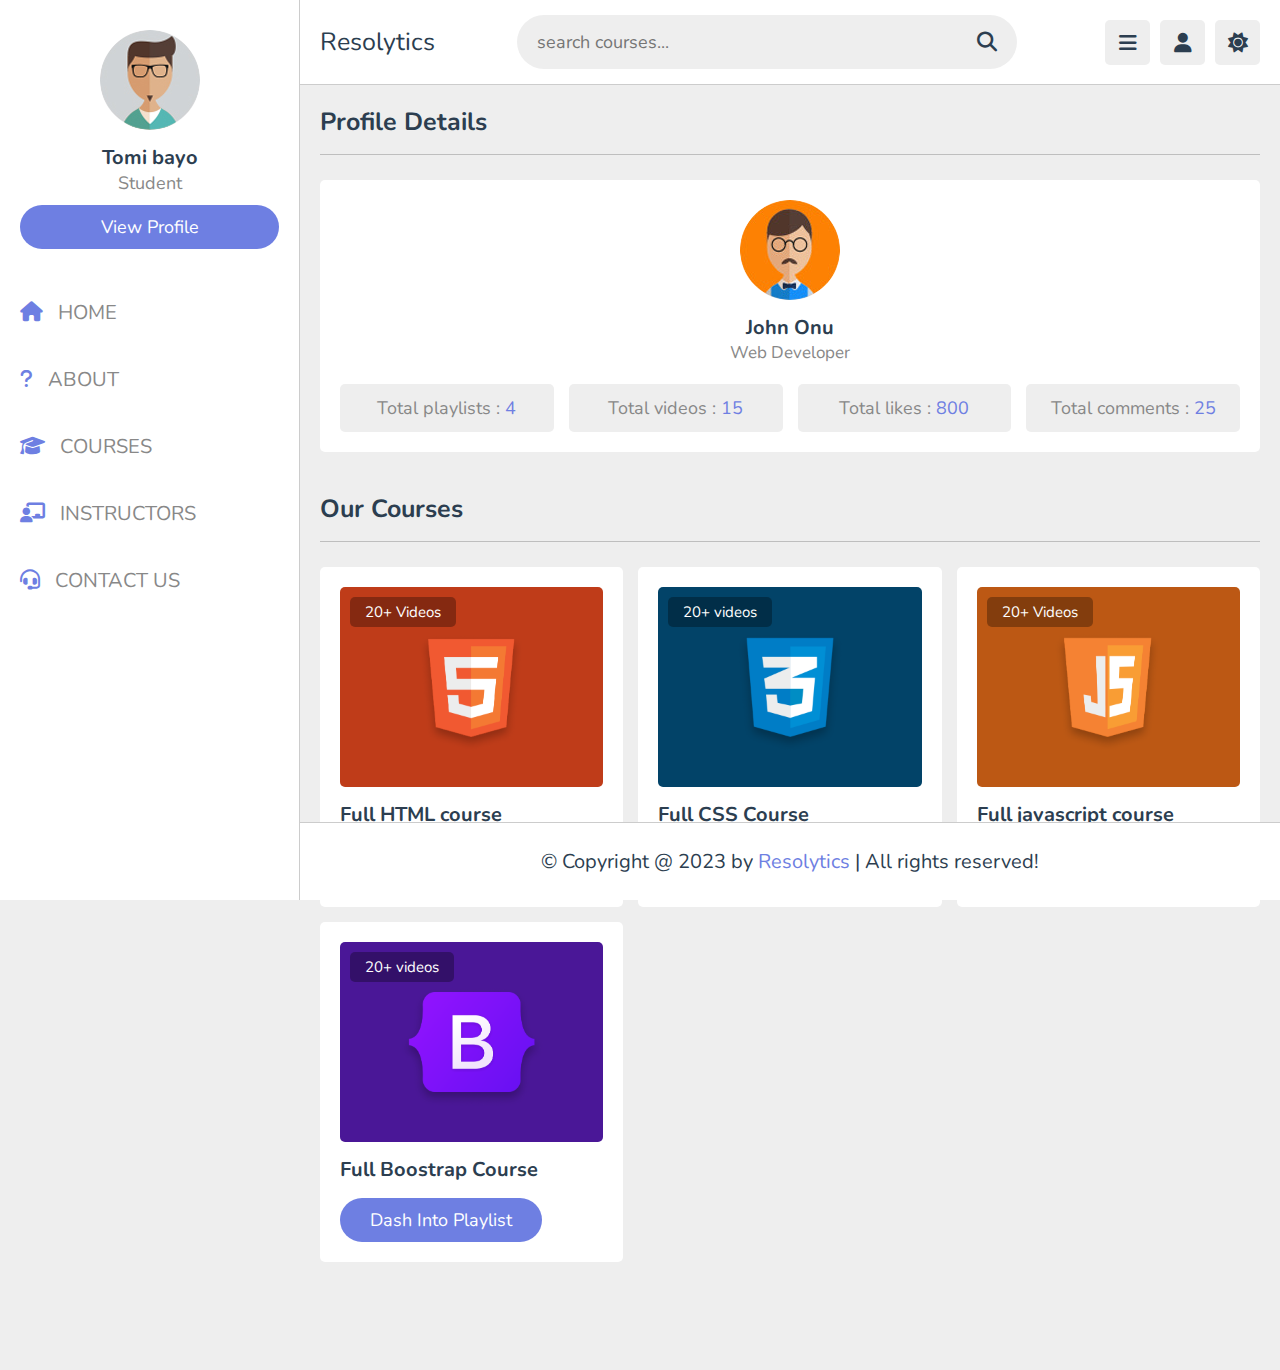
<file: instructors_profile.html>
<!DOCTYPE html>
<html lang="en">
<head>
   <meta charset="UTF-8">
   <meta http-equiv="X-UA-Compatible" content="IE=edge">
   <meta name="viewport" content="width=device-width, initial-scale=1.0">
   <title>Instructors Profile</title>

   <!-- font awesome cdn link  -->
   <link rel="stylesheet" href="https://cdnjs.cloudflare.com/ajax/libs/font-awesome/6.1.2/css/all.min.css">

   <!-- custom css file link  -->
   <link rel="stylesheet" href="css/style.css">

</head>
<body>

<header class="header">
   
   <section class="flex">

      <a href="index.html" class="logo">Resolytics</a>

      <form action="search.html" method="post" class="search-form">
         <input type="text" name="search_box" required placeholder="search courses..." maxlength="100">
         <button type="submit" class="fas fa-search"></button>
      </form>

      <div class="icons">
         <div id="menu-btn" class="fas fa-bars"></div>
         <div id="search-btn" class="fas fa-search"></div>
         <div id="user-btn" class="fas fa-user"></div>
         <div id="toggle-btn" class="fas fa-sun"></div>
      </div>

      <div class="profile">
         <img src="images/pic-1.jpg" class="image" alt="">
         <h3 class="name">John David</h3>
         <p class="role">Student</p>
         <a href="profile.html" class="btn">View profile</a>
         <div class="flex-btn">
            <a href="login.html" class="option-btn">login</a>
            <a href="register.html" class="option-btn">register</a>
         </div>
      </div>

   </section>

</header>   

<div class="side-bar">

   <div id="close-btn">
      <i class="fas fa-times"></i>
   </div>

   <div class="profile">
      <img src="images/pic-1.jpg" class="image" alt="">
      <h3 class="name">Tomi bayo</h3>
      <p class="role">Student</p>
      <a href="profile.html" class="btn">View profile</a>
   </div>

   <nav class="navbar">
      <a href="index.html"><i class="fas fa-home"></i><span>HOME</span></a>
      <a href="about.html"><i class="fas fa-question"></i><span>ABOUT</span></a>
      <a href="courses.html"><i class="fas fa-graduation-cap"></i><span>COURSES</span></a>
      <a href="instructors.html"><i class="fas fa-chalkboard-user"></i><span>INSTRUCTORS</span></a>
      <a href="contact.html"><i class="fas fa-headset"></i><span>CONTACT US</span></a>
   </nav>

</div>

<section class="teacher-profile">

   <h1 class="heading">Profile details</h1>

   <div class="details">
      <div class="tutor">
         <img src="images/pic-3.jpg" alt="">
         <h3>John Onu</h3>
         <span>Web Developer</span>
      </div>
      <div class="flex">
         <p>Total playlists : <span>4</span></p>
         <p>Total videos : <span>15</span></p>
         <p>Total likes : <span>800</span></p>
         <p>Total comments : <span>25</span></p>
      </div>
   </div>

</section>

<section class="courses">

   <h1 class="heading">Our Courses</h1>

   <div class="box-container">

      <div class="box">
         <div class="thumb">
            <img src="images/thumb-1.png" alt="">
            <span>20+ Videos</span>
         </div>
         <h3 class="title">Full HTML course</h3>
         <a href="playlist.html" class="inline-btn">Dash into playlist</a>
      </div>

      <div class="box">
         <div class="thumb">
            <img src="images/thumb-2.png" alt="">
            <span>20+ videos</span>
         </div>
         <h3 class="title">Full CSS Course</h3>
         <a href="playlist.html" class="inline-btn">Dash into playlist</a>
      </div>

      <div class="box">
         <div class="thumb">
            <img src="images/thumb-3.png" alt="">
            <span>20+ Videos</span>
         </div>
         <h3 class="title">Full javascript course</h3>
         <a href="playlist.html" class="inline-btn">Dash into playlist</a>
      </div>

      <div class="box">
         <div class="thumb">
            <img src="images/thumb-4.png" alt="">
            <span>20+ videos</span>
         </div>
         <h3 class="title">Full Boostrap Course</h3>
         <a href="playlist.html" class="inline-btn">Dash into playlist</a>
      </div>

   </div>

</section>












<footer class="footer">

   &copy; Copyright @ 2023 by <span>Resolytics</span> | All rights reserved!

</footer>

<!--  js file link  -->
<script src="js/script.js"></script>

   
</body>
</html>
</file>
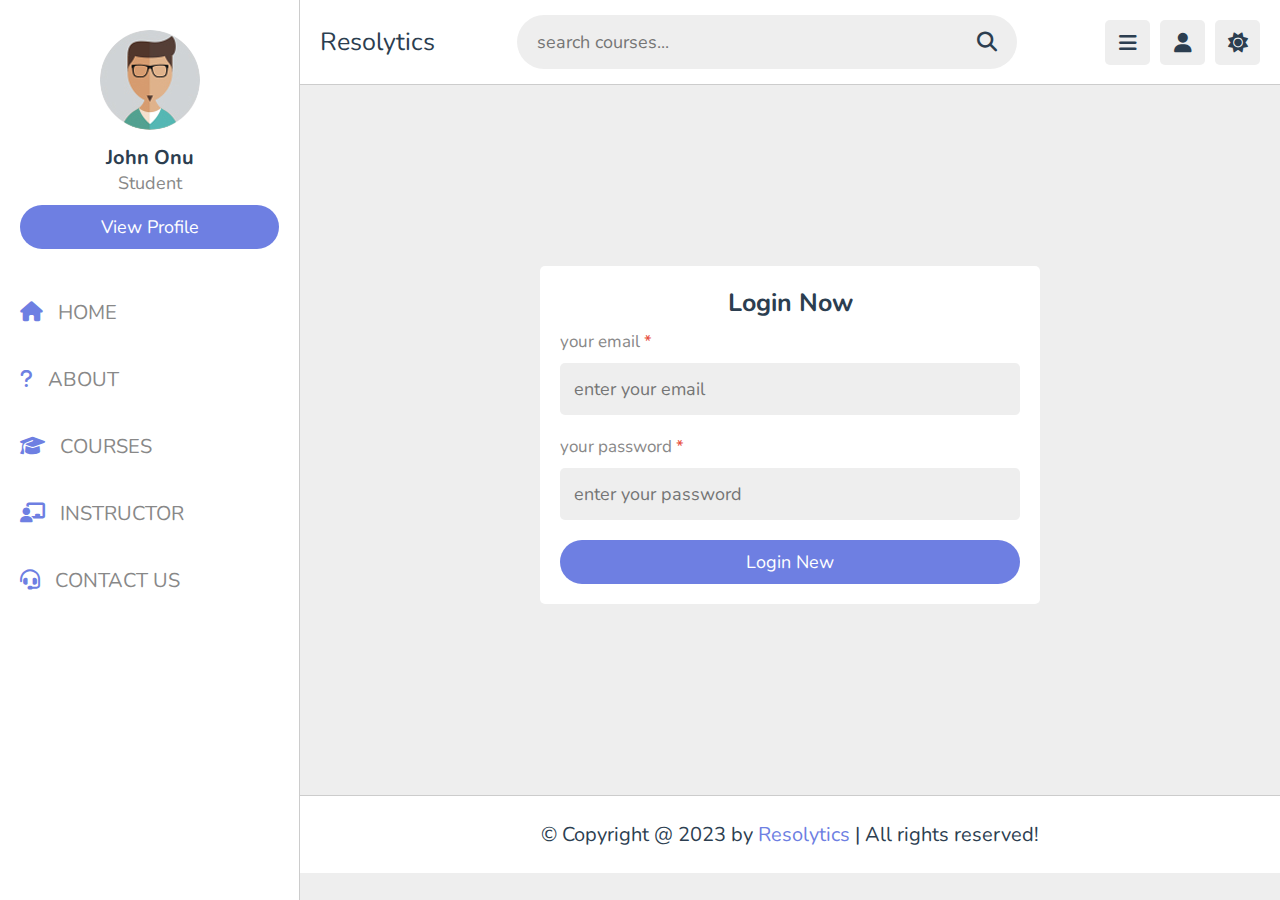
<file: login.html>
<!DOCTYPE html>
<html lang="en">
<head>
   <meta charset="UTF-8">
   <meta http-equiv="X-UA-Compatible" content="IE=edge">
   <meta name="viewport" content="width=device-width, initial-scale=1.0">
   <title>Login</title>

   <!-- font awesome cdn link  -->
   <link rel="stylesheet" href="https://cdnjs.cloudflare.com/ajax/libs/font-awesome/6.1.2/css/all.min.css">

   <!-- custom css file link  -->
   <link rel="stylesheet" href="css/style.css">

</head>
<body>

<header class="header">
   
   <section class="flex">

      <a href="index.html" class="logo">Resolytics</a>

      <form action="search.html" method="post" class="search-form">
         <input type="text" name="search_box" required placeholder="search courses..." maxlength="100">
         <button type="submit" class="fas fa-search"></button>
      </form>

      <div class="icons">
         <div id="menu-btn" class="fas fa-bars"></div>
         <div id="search-btn" class="fas fa-search"></div>
         <div id="user-btn" class="fas fa-user"></div>
         <div id="toggle-btn" class="fas fa-sun"></div>
      </div>

      <div class="profile">
         <img src="images/pic-1.jpg" class="image" alt="">
         <h3 class="name">John Onu</h3>
         <p class="role">Student</p>
         <a href="profile.html" class="btn">View profile</a>
         <div class="flex-btn">
            <a href="login.html" class="option-btn">login</a>
            <a href="register.html" class="option-btn">register</a>
         </div>
      </div>

   </section>

</header>   

<div class="side-bar">

   <div id="close-btn">
      <i class="fas fa-times"></i>
   </div>

   <div class="profile">
      <img src="images/pic-1.jpg" class="image" alt="">
      <h3 class="name">John Onu</h3>
      <p class="role">Student</p>
      <a href="profile.html" class="btn">View profile</a>
   </div>

   <nav class="navbar">
      <a href="index.html"><i class="fas fa-home"></i><span>HOME</span></a>
      <a href="about.html"><i class="fas fa-question"></i><span>ABOUT</span></a>
      <a href="courses.html"><i class="fas fa-graduation-cap"></i><span>COURSES</span></a>
      <a href="instructors.html"><i class="fas fa-chalkboard-user"></i><span>INSTRUCTOR</span></a>
      <a href="contact.html"><i class="fas fa-headset"></i><span>CONTACT US</span></a>
   </nav>

</div>

<section class="form-container">

   <form action="" method="post" enctype="multipart/form-data">
      <h3>Login Now</h3>
      <p>your email <span>*</span></p>
      <input type="email" name="email" placeholder="enter your email" required maxlength="50" class="box">
      <p>your password <span>*</span></p>
      <input type="password" name="pass" placeholder="enter your password" required maxlength="20" class="box">
      <input type="submit" value="login new" name="submit" class="btn">
   </form>

</section>















<footer class="footer">

   &copy; Copyright @ 2023 by <span>Resolytics</span> | All rights reserved!

</footer>

<!--  js file link  -->
<script src="js/script.js"></script>

   
</body>
</html>
</file>
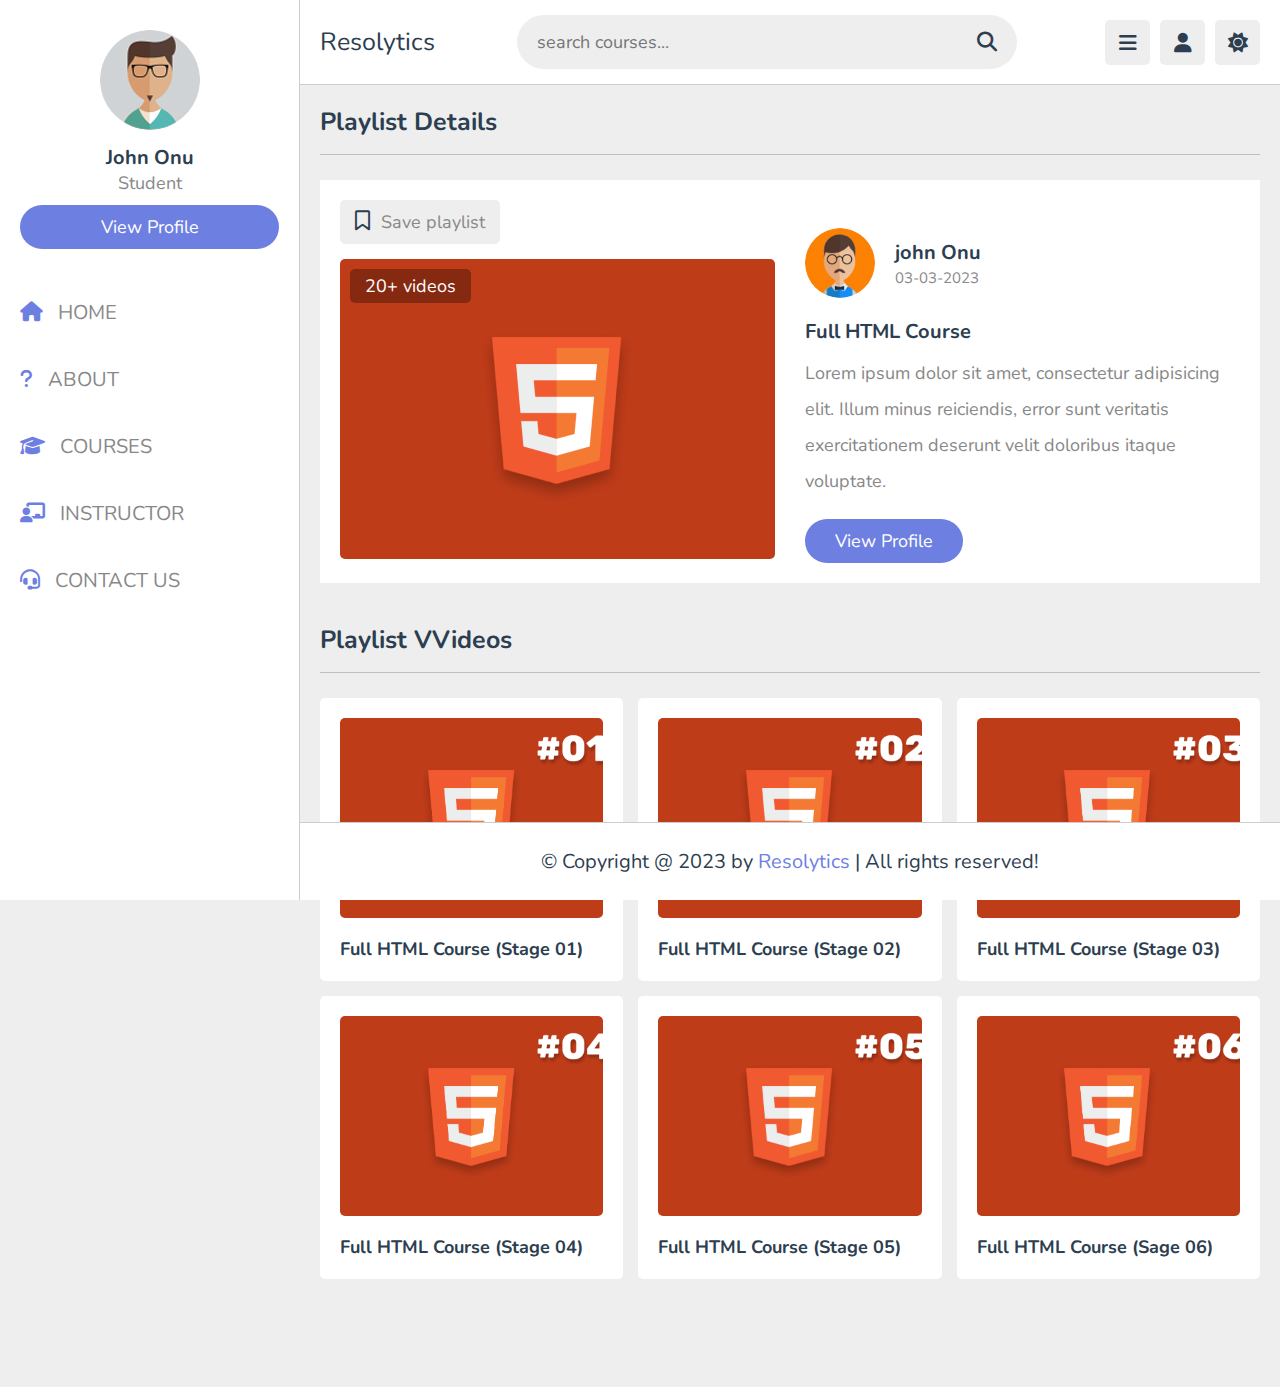
<file: playlist.html>
<!DOCTYPE html>
<html lang="en">
<head>
   <meta charset="UTF-8">
   <meta http-equiv="X-UA-Compatible" content="IE=edge">
   <meta name="viewport" content="width=device-width, initial-scale=1.0">
   <title>Video playlist</title>

   <!-- font awesome cdn link  -->
   <link rel="stylesheet" href="https://cdnjs.cloudflare.com/ajax/libs/font-awesome/6.1.2/css/all.min.css">

   <!-- custom css file link  -->
   <link rel="stylesheet" href="css/style.css">

</head>
<body>

<header class="header">
   
   <section class="flex">

      <a href="index.html" class="logo">Resolytics</a>

      <form action="search.html" method="post" class="search-form">
         <input type="text" name="search_box" required placeholder="search courses..." maxlength="100">
         <button type="submit" class="fas fa-search"></button>
      </form>

      <div class="icons">
         <div id="menu-btn" class="fas fa-bars"></div>
         <div id="search-btn" class="fas fa-search"></div>
         <div id="user-btn" class="fas fa-user"></div>
         <div id="toggle-btn" class="fas fa-sun"></div>
      </div>

      <div class="profile">
         <img src="images/pic-1.jpg" class="image" alt="">
         <h3 class="name">John Onu</h3>
         <p class="role">Student</p>
         <a href="profile.html" class="btn">View profile</a>
         <div class="flex-btn">
            <a href="login.html" class="option-btn">login</a>
            <a href="register.html" class="option-btn">register</a>
         </div>
      </div>

   </section>

</header>   

<div class="side-bar">

   <div id="close-btn">
      <i class="fas fa-times"></i>
   </div>

   <div class="profile">
      <img src="images/pic-1.jpg" class="image" alt="">
      <h3 class="name">John Onu</h3>
      <p class="role">Student</p>
      <a href="profile.html" class="btn">View profile</a>
   </div>

   <nav class="navbar">
      <a href="index.html"><i class="fas fa-home"></i><span>HOME</span></a>
      <a href="about.html"><i class="fas fa-question"></i><span>ABOUT</span></a>
      <a href="courses.html"><i class="fas fa-graduation-cap"></i><span>COURSES</span></a>
      <a href="instructors.html"><i class="fas fa-chalkboard-user"></i><span>INSTRUCTOR</span></a>
      <a href="contact.html"><i class="fas fa-headset"></i><span>CONTACT US</span></a>
   </nav>

</div>

<section class="playlist-details">

   <h1 class="heading">Playlist details</h1>

   <div class="row">

      <div class="column">
         <form action="" method="post" class="save-playlist">
            <button type="submit"><i class="far fa-bookmark"></i> <span>Save playlist</span></button>
         </form>
   
         <div class="thumb">
            <img src="images/thumb-1.png" alt="">
            <span>20+ videos</span>
         </div>
      </div>
      <div class="column">
         <div class="tutor">
            <img src="images/pic-3.jpg" alt="">
            <div>
               <h3>john Onu</h3>
               <span>03-03-2023</span>
            </div>
         </div>
   
         <div class="details">
            <h3>Full HTML Course</h3>
            <p>Lorem ipsum dolor sit amet, consectetur adipisicing elit. Illum minus reiciendis, error sunt veritatis exercitationem deserunt velit doloribus itaque voluptate.</p>
            <a href="instructors_profile.html" class="inline-btn">view profile</a>
         </div>
      </div>
   </div>

</section>

<section class="playlist-videos">

   <h1 class="heading">Playlist vVideos</h1>

   <div class="box-container">

      <a class="box" href="watch-video.html">
         <i class="fas fa-play"></i>
         <img src="images/post-1-1.png" alt="">
         <h3>Full HTML Course (Stage 01)</h3>
      </a>

      <a class="box" href="watch-video.html">
         <i class="fas fa-play"></i>
         <img src="images/post-1-2.png" alt="">
         <h3>Full HTML Course (Stage 02)</h3>
      </a>

      <a class="box" href="watch-video.html">
         <i class="fas fa-play"></i>
         <img src="images/post-1-3.png" alt="">
         <h3>Full HTML Course (Stage 03)</h3>
      </a>

      <a class="box" href="watch-video.html">
         <i class="fas fa-play"></i>
         <img src="images/post-1-4.png" alt="">
         <h3>Full HTML Course (Stage 04)</h3>
      </a>

      <a class="box" href="watch-video.html">
         <i class="fas fa-play"></i>
         <img src="images/post-1-5.png" alt="">
         <h3>Full HTML Course (Stage 05)</h3>
      </a>

      <a class="box" href="watch-video.html">
         <i class="fas fa-play"></i>
         <img src="images/post-1-6.png" alt="">
         <h3>Full HTML Course (Sage 06)</h3>
      </a>

   </div>

</section>













<footer class="footer">

   &copy; Copyright @ 2023 by <span>Resolytics</span> | All rights reserved!

</footer>

<!--  js file link  -->
<script src="js/script.js"></script>

   
</body>
</html>
</file>
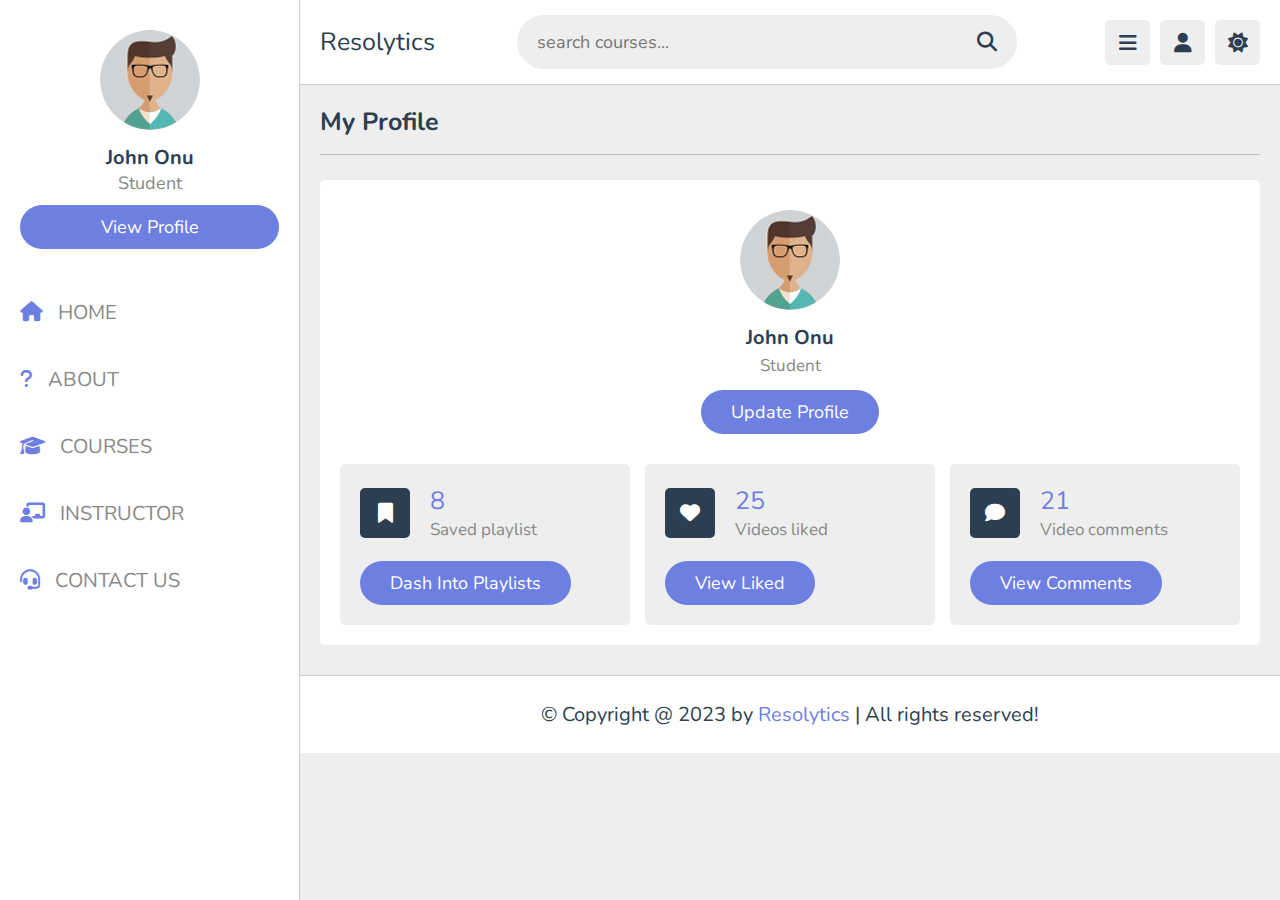
<file: profile.html>
<!DOCTYPE html>
<html lang="en">
<head>
   <meta charset="UTF-8">
   <meta http-equiv="X-UA-Compatible" content="IE=edge">
   <meta name="viewport" content="width=device-width, initial-scale=1.0">
   <title>Profile</title>

   <!-- font awesome cdn link  -->
   <link rel="stylesheet" href="https://cdnjs.cloudflare.com/ajax/libs/font-awesome/6.1.2/css/all.min.css">

   <!-- custom css file link  -->
   <link rel="stylesheet" href="css/style.css">

</head>
<body>

<header class="header">
   
   <section class="flex">

      <a href="index.html" class="logo">Resolytics</a>

      <form action="search.html" method="post" class="search-form">
         <input type="text" name="search_box" required placeholder="search courses..." maxlength="100">
         <button type="submit" class="fas fa-search"></button>
      </form>

      <div class="icons">
         <div id="menu-btn" class="fas fa-bars"></div>
         <div id="search-btn" class="fas fa-search"></div>
         <div id="user-btn" class="fas fa-user"></div>
         <div id="toggle-btn" class="fas fa-sun"></div>
      </div>

      <div class="profile">
         <img src="images/pic-1.jpg" class="image" alt="">
         <h3 class="name">John Onu</h3>
         <p class="role">student</p>
         <a href="profile.html" class="btn">View profile</a>
         <div class="flex-btn">
            <a href="login.html" class="option-btn">login</a>
            <a href="register.html" class="option-btn">register</a>
         </div>
      </div>

   </section>

</header>   

<div class="side-bar">

   <div id="close-btn">
      <i class="fas fa-times"></i>
   </div>

   <div class="profile">
      <img src="images/pic-1.jpg" class="image" alt="">
      <h3 class="name">John Onu</h3>
      <p class="role">Student</p>
      <a href="profile.html" class="btn">View profile</a>
   </div>

   <nav class="navbar">
      <a href="index.html"><i class="fas fa-home"></i><span>HOME</span></a>
      <a href="about.html"><i class="fas fa-question"></i><span>ABOUT</span></a>
      <a href="courses.html"><i class="fas fa-graduation-cap"></i><span>COURSES</span></a>
      <a href="instructors.html"><i class="fas fa-chalkboard-user"></i><span>INSTRUCTOR</span></a>
      <a href="contact.html"><i class="fas fa-headset"></i><span>CONTACT US</span></a>
   </nav>

</div>

<section class="user-profile">

   <h1 class="heading">My profile</h1>

   <div class="info">

      <div class="user">
         <img src="images/pic-1.jpg" alt="">
         <h3>John Onu</h3>
         <p>Student</p>
         <a href="update.html" class="inline-btn">Update profile</a>
      </div>
   
      <div class="box-container">
   
         <div class="box">
            <div class="flex">
               <i class="fas fa-bookmark"></i>
               <div>
                  <span>8</span>
                  <p>Saved playlist</p>
               </div>
            </div>
            <a href="#" class="inline-btn">Dash into playlists</a>
         </div>
   
         <div class="box">
            <div class="flex">
               <i class="fas fa-heart"></i>
               <div>
                  <span>25</span>
                  <p>Videos liked</p>
               </div>
            </div>
            <a href="#" class="inline-btn">View liked</a>
         </div>
   
         <div class="box">
            <div class="flex">
               <i class="fas fa-comment"></i>
               <div>
                  <span>21</span>
                  <p>Video comments</p>
               </div>
            </div>
            <a href="#" class="inline-btn">View comments</a>
         </div>
   
      </div>
   </div>

</section>














<footer class="footer">

   &copy; Copyright @ 2023 by <span>Resolytics</span> | All rights reserved!

</footer>

<!--  js file link  -->
<script src="js/script.js"></script>

   
</body>
</html>
</file>
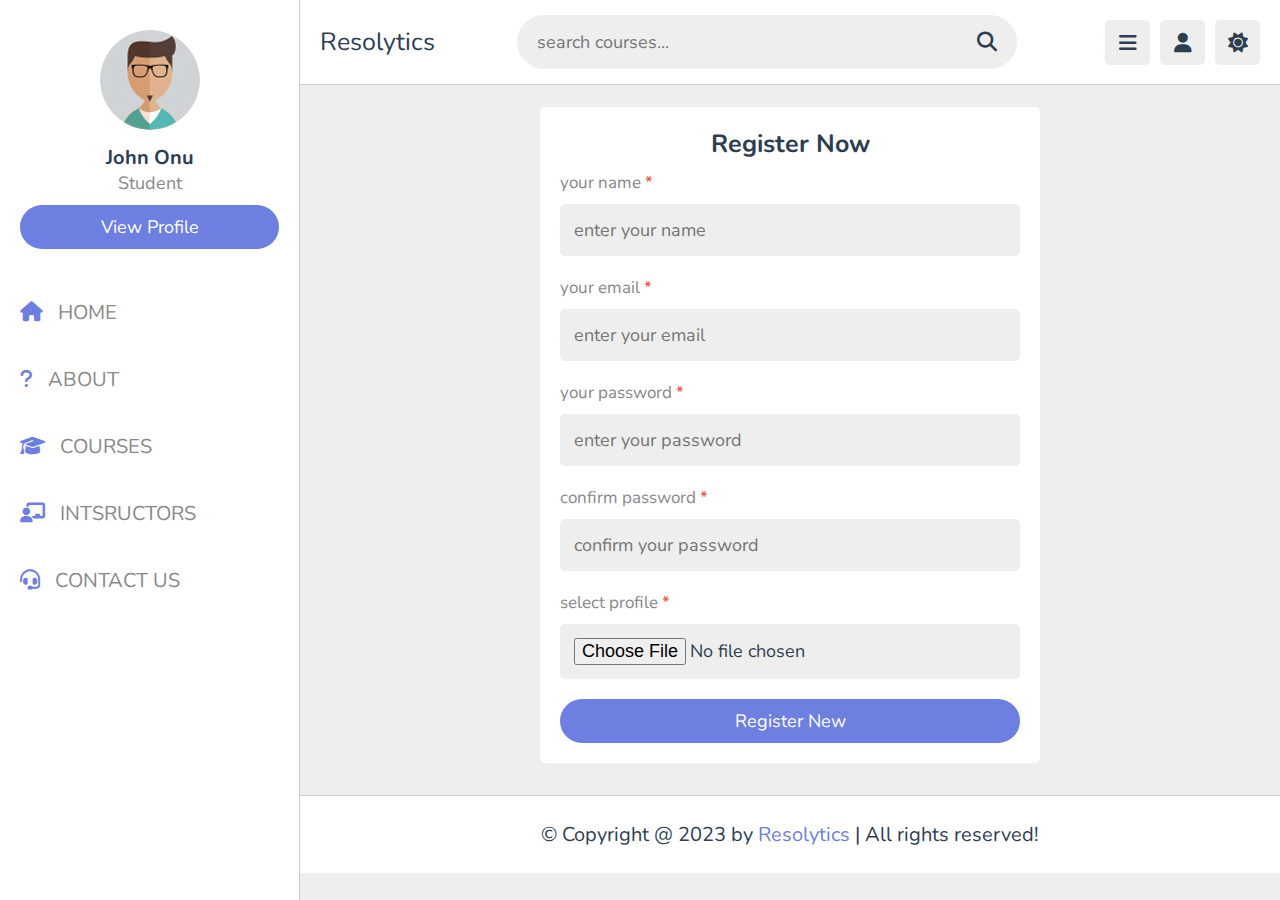
<file: register.html>
<!DOCTYPE html>
<html lang="en">
<head>
   <meta charset="UTF-8">
   <meta http-equiv="X-UA-Compatible" content="IE=edge">
   <meta name="viewport" content="width=device-width, initial-scale=1.0">
   <title>  Registeration</title>

   <!-- font awesome cdn link  -->
   <link rel="stylesheet" href="https://cdnjs.cloudflare.com/ajax/libs/font-awesome/6.1.2/css/all.min.css">

   <!-- custom css file link  -->
   <link rel="stylesheet" href="css/style.css">

</head>
<body>

<header class="header">
   
   <section class="flex">

      <a href="index.html" class="logo">Resolytics</a>

      <form action="search.html" method="post" class="search-form">
         <input type="text" name="search_box" required placeholder="search courses..." maxlength="100">
         <button type="submit" class="fas fa-search"></button>
      </form>

      <div class="icons">
         <div id="menu-btn" class="fas fa-bars"></div>
         <div id="search-btn" class="fas fa-search"></div>
         <div id="user-btn" class="fas fa-user"></div>
         <div id="toggle-btn" class="fas fa-sun"></div>
      </div>

      <div class="profile">
         <img src="images/pic-1.jpg" class="image" alt="">
         <h3 class="name">John Onu</h3>
         <p class="role">student</p>
         <a href="profile.html" class="btn">View profile</a>
         <div class="flex-btn">
            <a href="login.html" class="option-btn">login</a>
            <a href="register.html" class="option-btn">register</a>
         </div>
      </div>

   </section>

</header>   

<div class="side-bar">

   <div id="close-btn">
      <i class="fas fa-times"></i>
   </div>

   <div class="profile">
      <img src="images/pic-1.jpg" class="image" alt="">
      <h3 class="name">John Onu</h3>
      <p class="role">Student</p>
      <a href="profile.html" class="btn">View profile</a>
   </div>

   <nav class="navbar">
      <a href="index.html"><i class="fas fa-home"></i><span>HOME</span></a>
      <a href="about.html"><i class="fas fa-question"></i><span>ABOUT</span></a>
      <a href="courses.html"><i class="fas fa-graduation-cap"></i><span>COURSES</span></a>
      <a href="instructors.html"><i class="fas fa-chalkboard-user"></i><span>INTSRUCTORS</span></a>
      <a href="contact.html"><i class="fas fa-headset"></i><span>CONTACT US</span></a>
   </nav>

</div>

<section class="form-container">

   <form action="" method="post" enctype="multipart/form-data">
      <h3>Register Now</h3>
      <p>your name <span>*</span></p>
      <input type="text" name="name" placeholder="enter your name" required maxlength="50" class="box">
      <p>your email <span>*</span></p>
      <input type="email" name="email" placeholder="enter your email" required maxlength="50" class="box">
      <p>your password <span>*</span></p>
      <input type="password" name="pass" placeholder="enter your password" required maxlength="20" class="box">
      <p>confirm password <span>*</span></p>
      <input type="password" name="c_pass" placeholder="confirm your password" required maxlength="20" class="box">
      <p>select profile <span>*</span></p>
      <input type="file" accept="image/*" required class="box">
      <input type="submit" value="register new" name="submit" class="btn">
   </form>

</section>















<footer class="footer">

   &copy; Copyright @ 2023 by <span>Resolytics</span> | All rights reserved!

</footer>

<!--  js file link  -->
<script src="js/script.js"></script>

   
</body>
</html>
</file>
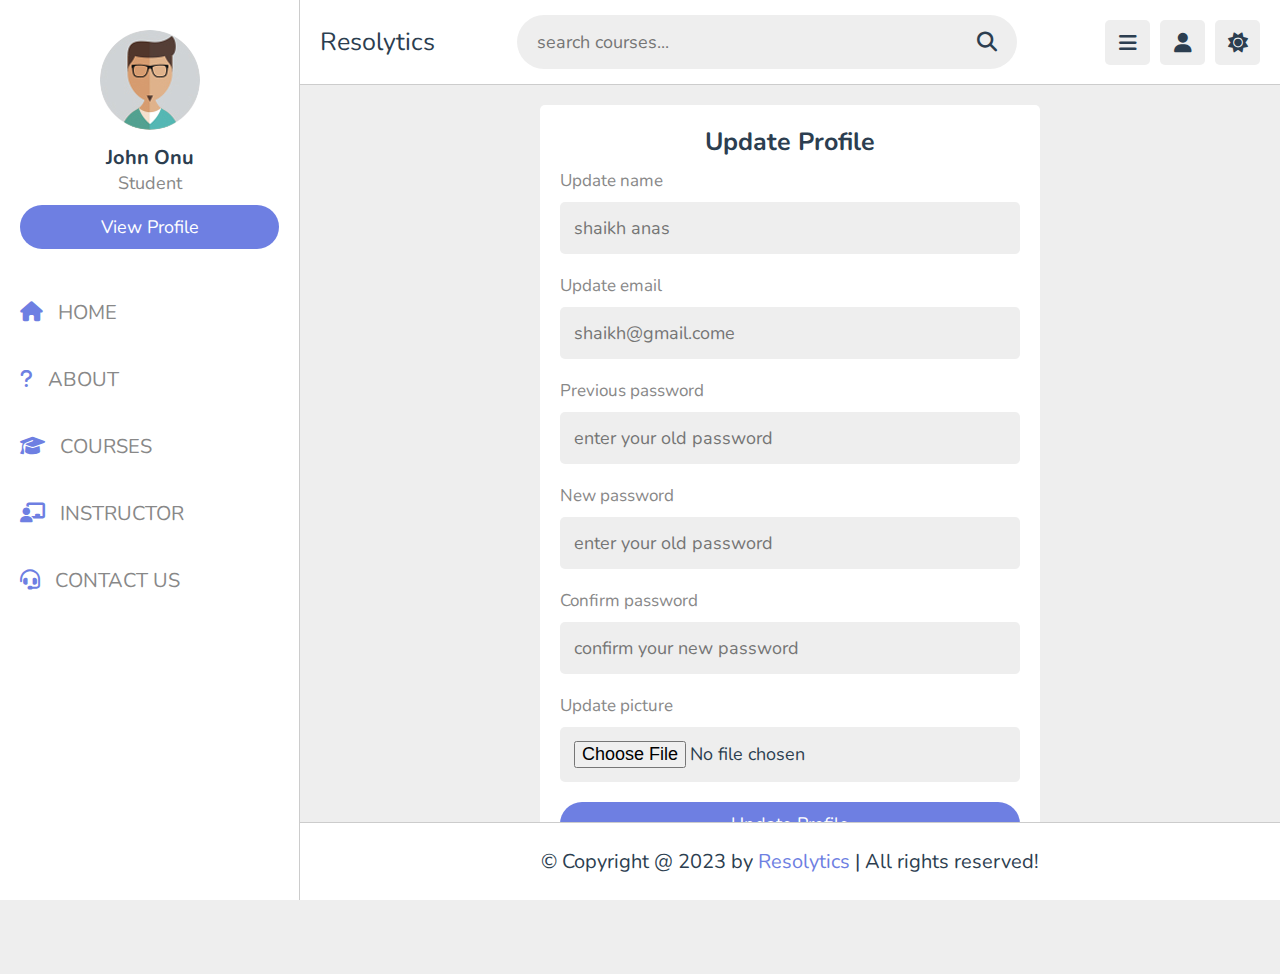
<file: update.html>
<!DOCTYPE html>
<html lang="en">
<head>
   <meta charset="UTF-8">
   <meta http-equiv="X-UA-Compatible" content="IE=edge">
   <meta name="viewport" content="width=device-width, initial-scale=1.0">
   <title>Update</title>

   <!-- font awesome cdn link  -->
   <link rel="stylesheet" href="https://cdnjs.cloudflare.com/ajax/libs/font-awesome/6.1.2/css/all.min.css">

   <!--  css file link  -->
   <link rel="stylesheet" href="css/style.css">

</head>
<body>

<header class="header">
   
   <section class="flex">

      <a href="index.html" class="logo">Resolytics</a>

      <form action="search.html" method="post" class="search-form">
         <input type="text" name="search_box" required placeholder="search courses..." maxlength="100">
         <button type="submit" class="fas fa-search"></button>
      </form>

      <div class="icons">
         <div id="menu-btn" class="fas fa-bars"></div>
         <div id="search-btn" class="fas fa-search"></div>
         <div id="user-btn" class="fas fa-user"></div>
         <div id="toggle-btn" class="fas fa-sun"></div>
      </div>

      <div class="profile">
         <img src="images/pic-1.jpg" class="image" alt="">
         <h3 class="name">John Onu</h3>
         <p class="role">Student</p>
         <a href="profile.html" class="btn">View profile</a>
         <div class="flex-btn">
            <a href="login.html" class="option-btn">login</a>
            <a href="register.html" class="option-btn">register</a>
         </div>
      </div>

   </section>

</header>   

<div class="side-bar">

   <div id="close-btn">
      <i class="fas fa-times"></i>
   </div>

   <div class="profile">
      <img src="images/pic-1.jpg" class="image" alt="">
      <h3 class="name">John Onu</h3>
      <p class="role">Student</p>
      <a href="profile.html" class="btn">View profile</a>
   </div>

   <nav class="navbar">
      <a href="index.html"><i class="fas fa-home"></i><span>HOME</span></a>
      <a href="about.html"><i class="fas fa-question"></i><span>ABOUT</span></a>
      <a href="courses.html"><i class="fas fa-graduation-cap"></i><span>COURSES</span></a>
      <a href="instructors.html"><i class="fas fa-chalkboard-user"></i><span>INSTRUCTOR</span></a>
      <a href="contact.html"><i class="fas fa-headset"></i><span>CONTACT US</span></a>
   </nav>

</div>

<section class="form-container">

   <form action="" method="post" enctype="multipart/form-data">
      <h3>Update profile</h3>
      <p>Update name</p>
      <input type="text" name="name" placeholder="shaikh anas" maxlength="50" class="box">
      <p>Update email</p>
      <input type="email" name="email" placeholder="shaikh@gmail.come" maxlength="50" class="box">
      <p>Previous password</p>
      <input type="password" name="old_pass" placeholder="enter your old password" maxlength="20" class="box">
      <p>New password</p>
      <input type="password" name="new_pass" placeholder="enter your old password" maxlength="20" class="box">
      <p>Confirm password</p>
      <input type="password" name="c_pass" placeholder="confirm your new password" maxlength="20" class="box">
      <p>Update picture</p>
      <input type="file" accept="image/*" class="box">
      <input type="submit" value="update profile" name="submit" class="btn">
   </form>

</section>















<footer class="footer">

   &copy; Copyright @ 2023 by <span>Resolytics</span> | All rights reserved!

</footer>

<!-- js file link  -->
<script src="js/script.js"></script>

   
</body>
</html>
</file>
<file: css/style.css>
@import url('https://fonts.googleapis.com/css2?family=Nunito:wght@200;300;400;500;600;700&display=swap');

:root{
   --main-color:#6e7fe2;
   --red:#e74c3c;
   --orange:#f39c12;
   --light-color:#888;
   --light-bg:#eee;
   --black:#2c3e50;
   --white:#fff;
   --border:.1rem solid rgba(0,0,0,.2);
   --transition: all 400ms ease;
}

*{
   font-family: 'Nunito', sans-serif;
   margin:0; padding:0;
   box-sizing: border-box;
   outline: none; border:none;
   text-decoration: none;
}

*::selection{
   background-color: var(--main-color);
   color:#fff;
}

html{
   font-size: 62.5%;
   overflow-x: hidden;
}

html::-webkit-scrollbar{
   width: 1rem;
   height: .5rem;
}

html::-webkit-scrollbar-track{
   background-color: transparent;
}

html::-webkit-scrollbar-thumb{
   background-color: var(--main-color);
}

body{
   background-color: var(--light-bg);
   padding-left: 30rem;
}

body.dark{
   --light-color:#aaa;
   --light-bg:#333;
   --black:#fff;
   --white:#222;
   --border:.1rem solid rgba(255,255,255,.2);
}

body.active{
   padding-left: 0;
}

section{
   padding:2rem;
   margin: 0 auto;
   max-width: 1200px;
}

.heading{
   font-size: 2.5rem;
   color:var(--black);
   margin-bottom: 2.5rem;
   border-bottom: var(--border);
   padding-bottom: 1.5rem;
   text-transform: capitalize;
}

.inline-btn,
.inline-option-btn,
.inline-delete-btn,
.btn,
.delete-btn,
.option-btn{
   border-radius: 3rem;
   color:#fff;
   font-size: 1.8rem;
   cursor: pointer;
   text-transform: capitalize;
   padding:1rem 3rem;
   text-align: center;
   margin-top: 1rem;
   transition: var(--transition);
}

.btn,
.delete-btn,
.option-btn{
   display: block;
   width: 100%;
   transition: var(--transition);
}

.inline-btn,
.inline-option-btn,
.inline-delete-btn{
   display: inline-block;
}

.btn,
.inline-btn{
   background-color: var(--main-color);
   transition: var(--transition);
}

.option-btn,
.inline-option-btn{
   background-color:var(--orange);
}

.delete-btn,
.inline-delete-btn{
   background-color: var(--red);
}

.inline-btn:hover,
.inline-option-btn:hover,
.inline-delete-btn:hover,
.btn:hover,
.delete-btn:hover,
.option-btn:hover{
   background-color: var(--black);
   color: var(--white);
}

.flex-btn{
   display: flex;
   gap: 1rem;
}

.header{
   position: sticky;
   top:0; left:0; right: 0;
   background-color: var(--white);
   z-index: 1000;
   border-bottom: var(--border);
}

.header .flex{
   display: flex;
   align-items: center;
   justify-content: space-between;
   position: relative;
   padding: 1.5rem 2rem;
}
#main-logo{
   width: 10vh;
}
.header .flex .logo{
   font-size: 2.5rem;
   color: var(--black);
}

.header .flex .search-form{
   width: 50rem;
   border-radius: 5rem;
   background-color: var(--light-bg);
   padding:1.5rem 2rem;
   display: flex;
   gap:2rem;

}

.header .flex .search-form input{
   width: 100%;
   font-size: 1.8rem;
   color:var(--black);
   background:none;
}

.header .flex .search-form button{
   background:none;
   font-size: 2rem;
   cursor: pointer;
   color:var(--black);
}

.header .flex .search-form button:hover{
   color: var(--main-color);
}

.header .flex .icons div{
   font-size: 2rem;
   color:var(--black);
   background-color: var(--light-bg);
   border-radius: .5rem;
   height: 4.5rem;
   width: 4.5rem;
   line-height: 4.5rem;
   cursor: pointer;
   text-align: center;
   margin-left: .7rem;
}

.header .flex .icons div:hover{
   background-color: var(--black);
   color:var(--white);
}

.header .flex .profile{
   position: absolute;
   top:120%; right: 2rem;
   background-color: var(--white);
   border-radius: .5rem;
   padding: 1.5rem;
   text-align: center;
   overflow: hidden;
   transform-origin: top right;
   transform: scale(0);
   transition: .2s linear;
   width: 30rem;
}

.header .flex .profile.active{
   transform: scale(1);
}

.header .flex .profile .image{
   height: 10rem;
   width: 10rem;
   border-radius: 50%;
   object-fit: contain;
   margin-bottom: 1rem;
}

.header .flex .profile .name{
   font-size: 2rem;
   color:var(--black);
   overflow: hidden;
   text-overflow: ellipsis;
   white-space: nowrap;
}

.header .flex .profile .role{
   font-size: 1.8rem;
   color: var(--light-color);
}

#search-btn{
   display: none;
}

.side-bar{
   position: fixed;
   top: 0; left: 0;
   width: 30rem;
   background-color: var(--white);
   height: 100vh;
   border-right: var(--border);
   z-index: 1200;
}

.side-bar #close-btn{
   text-align: right;
   padding: 2rem;
   display: none;
}

.side-bar #close-btn i{
   text-align: right;
   font-size: 2.5rem;
   background:var(--red);
   border-radius: .5rem;
   color:var(--white);
   cursor: pointer;
   height: 4.5rem;
   width: 4.5rem;
   line-height: 4.5rem;
   text-align: center;
}

.side-bar #close-btn i:hover{
   background-color: var(--black);
}

.side-bar .profile{
   padding:3rem 2rem;
   text-align: center;
}

.side-bar .profile .image{
   height: 10rem;
   width: 10rem;
   border-radius: 50%;
   object-fit: contain;
   margin-bottom: 1rem;
}

.side-bar .profile .name{
   font-size: 2rem;
   color:var(--black);
   overflow: hidden;
   text-overflow: ellipsis;
   white-space: nowrap;
}

.side-bar .profile .role{
   font-size: 1.8rem;
   color: var(--light-color);
}

.side-bar .navbar a{
   display: block;
   padding: 2rem;
   font-size: 2rem;
}

.side-bar .navbar a i{
   margin-right: 1.5rem;
   color:var(--main-color);
   transition: .2s linear;
}

.side-bar .navbar a span{
   color:var(--light-color);
}

.side-bar .navbar a:hover{
   background-color: var(--light-bg);
}

.side-bar .navbar a:hover i{
   margin-right: 2.5rem;
}

.side-bar.active{
   left: -30rem;
}

.home-grid .box-container{
   display: grid;
   grid-template-columns: repeat(auto-fit, 27.5rem);
   gap:1.5rem;
   justify-content: center;
   align-items: flex-start;
}

.home-grid .box-container .box{
   background-color: var(--white);
   border-radius: .5rem;
   padding:2rem;
}

.home-grid .box-container .box .title{
   font-size: 2rem;
   color: var(--black);
   text-transform: capitalize;
}

.home-grid .box-container .box .flex{
   display: flex;
   flex-wrap: wrap;
   gap: 1.5rem;
   margin-top: 2rem;
}

.home-grid .box-container .flex a{
   background-color: var(--light-bg);
   border-radius: .5rem;
   padding: 1rem 1.5rem;
   font-size: 1.5rem;
}

.home-grid .box-container .flex a i{
   margin-right: 1rem;
   color:var(--black);
}

.home-grid .box-container .flex a span{
   color:var(--light-color);
}

.home-grid .box-container .flex a:hover{
   background-color: var(--black);
}

.home-grid .box-container .flex a:hover span{
   color:var(--white);
}

.home-grid .box-container .flex a:hover i{
   color:var(--white);
}

.home-grid .box-container .tutor{
   padding: 1rem 0;
   font-size: 1.8rem;
   color:var(--light-color);
   line-height: 2;
}

.home-grid .box-container .likes{
   color:var(--light-color);
   font-size: 1.7rem;
   margin-top: 1.5rem;
}

.home-grid .box-container .likes span{
   color:var(--main-color);
}

.about .row{
   display: flex;
   align-items: center;
   flex-wrap: wrap;
   gap:1.5rem;
}

.about .row .image{
   flex: 1 1 40rem;
}

.about .row .image img{
   width: 100%;
   height: 50rem;
}

.about .row .content{
   flex: 1 1 40rem;
}

.about .row .content p{
   font-size: 1.7rem;
   line-height: 2;
   color: var(--light-color);
   padding: 1rem 0;
}

.about .row .content h3{
   font-size: 3rem;
   color:var(--black);
   text-transform: capitalize;
}

.about .box-container{
   display: grid;
   grid-template-columns: repeat(auto-fit, minmax(27rem, 1fr));
   gap:1.5rem;
   justify-content: center;
   align-items: flex-start;
   margin-top: 3rem;
}

.about .box-container .box{
   border-radius: .5rem;
   background-color: var(--white);
   padding: 2rem;
   display: flex;
   align-items: center;
   gap: 2.5rem;
}

.about .box-container .box i{
   font-size: 4rem;
   color: var(--main-color);
}

.about .box-container .box h3{
   font-size: 2.5rem;
   color: var(--black);
   margin-bottom: .3rem;
}

.about .box-container .box p{
   font-size: 1.7rem;
   color:var(--light-color);
}

.reviews .box-container{
   display: grid;
   grid-template-columns: repeat(auto-fit, minmax(30rem, 1fr));
   gap:1.5rem;
   justify-content: center;
   align-items: flex-start;
}

.reviews .box-container .box{
   border-radius: .5rem;
   background-color: var(--white);
   padding: 2rem;
}

.reviews .box-container .box p{
   line-height: 1.7;
   font-size: 1.7rem;
   color: var(--light-color);
}

.reviews .box-container .box .student{
   margin-top: 2rem;
   display: flex;
   align-items: center;
   gap: 1.5rem;
}

.reviews .box-container .box .student img{
   height: 5rem;
   width: 5rem;
   object-fit: cover;
   border-radius: 50%;
}

.reviews .box-container .box .student h3{
   font-size: 2rem;
   color: var(--black);
   margin-bottom: .3rem;
}

.reviews .box-container .box .student .stars{
   font-size: 1.5rem;
   color:var(--orange);
}

.courses .box-container{
   display: grid;
   grid-template-columns: repeat(auto-fit, minmax(30rem, 1fr));
   gap:1.5rem;
   justify-content: center;
   align-items: flex-start;
}

.courses .box-container .box{
   border-radius: .5rem;
   background-color: var(--white);
   padding: 2rem;
}

.courses .box-container .box .tutor{
   display: flex;
   align-items: center;
   gap: 1.5rem;
   margin-bottom: 2.5rem;
}

.courses .box-container .box .tutor img{
   height: 5rem;
   width: 5rem;
   border-radius: 50%;
   object-fit: cover;
}

.courses .box-container .box .tutor h3{
   font-size: 1.8rem;
   color: var(--black);
   margin-bottom: .2rem;
}

.courses .box-container .box .tutor span{
   font-size: 1.3rem;
   color:var(--light-color);
}

.courses .box-container .box .thumb{
   position: relative;
}

.courses .box-container .box .thumb span{
   position: absolute;
   top:1rem; left: 1rem;
   border-radius: .5rem;
   padding: .5rem 1.5rem;
   background-color: rgba(0,0,0,.3);
   color: #fff;
   font-size: 1.5rem;
}

.courses .box-container .box .thumb img{
   width: 100%;
   height: 20rem;
   object-fit: cover;
   border-radius: .5rem;
}

.courses .box-container .box .title{
   font-size: 2rem;
   color: var(--black);
   padding-bottom: .5rem;
   padding-top: 1rem;
}

.courses .more-btn{
   text-align: center;
   margin-top: 2rem;
}

.playlist-details .row{
   display: flex;
   align-items: flex-end;
   gap:3rem;
   flex-wrap: wrap;
   background-color: var(--white);
   padding: 2rem;
}

.playlist-details .row .column{
   flex: 1 1 40rem;
}

.playlist-details .row .column .save-playlist{
   margin-bottom: 1.5rem;
}

.playlist-details .row .column .save-playlist button{
   border-radius: .5rem;
   background-color: var(--light-bg);
   padding:1rem 1.5rem;
   cursor: pointer;
}

.playlist-details .row .column .save-playlist button i{
   font-size: 2rem;
   color:var(--black);
   margin-right: .8rem;
}

.playlist-details .row .column .save-playlist button span{
   font-size: 1.8rem;
   color:var(--light-color);
}

.playlist-details .row .column .save-playlist button:hover{
   background-color: var(--black);
}

.playlist-details .row .column .save-playlist button:hover i{
   color:var(--white);
}

.playlist-details .row .column .save-playlist button:hover span{
   color:var(--white);
}

.playlist-details .row .column .thumb{
   position: relative;
}

.playlist-details .row .column .thumb span{
   font-size: 1.8rem;
   color: #fff;
   background-color: rgba(0,0,0,.3);
   border-radius: .5rem;
   position: absolute;
   top: 1rem; left: 1rem;
   padding: .5rem 1.5rem;
}

.playlist-details .row .column .thumb img{
   height: 30rem;
   width: 100%;
   object-fit: cover;
   border-radius: .5rem;
}

.playlist-details .row .column .tutor{
   display: flex;
   align-items: center;
   gap: 2rem;
   margin-bottom: 2rem;
}

.playlist-details .row .column .tutor img{
   height: 7rem;
   width: 7rem;
   border-radius: 50%;
   object-fit: cover;
}

.playlist-details .row .column .tutor h3{
   font-size: 2rem;
   color:var(--black);
   margin-bottom: .2rem;
}

.playlist-details .row .column .tutor span{
   font-size: 1.5rem;
   color: var(--light-color);
}

.playlist-details .row .column .details h3{
   font-size: 2rem;
   color: var(--black);
   text-transform: capitalize;
}

.playlist-details .row .column .details p{
   padding: 1rem 0;
   line-height: 2;
   font-size: 1.8rem;
   color: var(--light-color);
}

.playlist-videos .box-container{
   display: grid;
   grid-template-columns: repeat(auto-fit, minmax(30rem, 1fr));
   gap:1.5rem;
   justify-content: center;
   align-items: flex-start;
}

.playlist-videos .box-container .box{
   background-color: var(--white);
   border-radius: .5rem;
   padding: 2rem;
   position: relative;
}

.playlist-videos .box-container .box i{
   position: absolute;
   top: 2rem; left: 2rem; right: 2rem;
   height: 20rem;
   border-radius: .5rem;
   background-color: rgba(0,0,0,.3);
   display: flex;
   align-items: center;
   justify-content: center;
   font-size: 5rem;
   color: #fff;
   display: none;
}

.playlist-videos .box-container .box:hover i{
   display: flex;
}

.playlist-videos .box-container .box img{
   width: 100%;
   height: 20rem;
   object-fit: cover;
   border-radius: .5rem;
}

.playlist-videos .box-container .box h3{
   margin-top: 1.5rem;
   font-size: 1.8rem;
   color: var(--black);
}

.playlist-videos .box-container .box:hover h3{
   color: var(--main-color);
}

.watch-video .video-container{
   background-color: var(--white);
   border-radius: .5rem;
   padding: 2rem;
}

.watch-video .video-container .video{
   position: relative;
   margin-bottom: 1.5rem;
}

.watch-video .video-container .video video{
   border-radius: .5rem;
   width: 100%;
   object-fit: contain;
   background-color: #000;
}

.watch-video .video-container .title{
   font-size: 2rem;
   color: var(--black);
}

.watch-video .video-container .info{
   display: flex;
   margin-top: 1.5rem;
   margin-bottom: 2rem;
   border-bottom: var(--border);
   padding-bottom: 1.5rem;
   gap: 2.5rem;
   align-items: center;
}

.watch-video .video-container .info p{
   font-size: 1.6rem;
}

.watch-video .video-container .info p span{
   color: var(--light-color);
}

.watch-video .video-container .info i{
   margin-right: 1rem;
   color: var(--main-color);
}

.watch-video .video-container .tutor{
   display: flex;
   align-items: center;
   gap: 2rem;
   margin-bottom: 1rem;
}

.watch-video .video-container .tutor img{
   border-radius: 50%;
   height: 5rem;
   width: 5rem;
   object-fit: cover;
}

.watch-video .video-container .tutor h3{
   font-size: 2rem;
   color: var(--black);
   margin-bottom: .2rem;
}

.watch-video .video-container .tutor span{
   font-size: 1.5rem;
   color: var(--light-color);
}

.watch-video .video-container .flex{
   display: flex;
   align-items: center;
   justify-content: space-between;
   gap: 1.5rem;
}

.watch-video .video-container .flex button{
   border-radius: .5rem;
   padding: 1rem 1.5rem;
   font-size: 1.8rem;
   cursor: pointer;
   background-color: var(--light-bg);
}

.watch-video .video-container .flex button i{
   margin-right: 1rem;
   color: var(--black);
}

.watch-video .video-container .flex button span{
   color: var(--light-color);
}

.watch-video .video-container .flex button:hover{
   background-color: var(--black);
}

.watch-video .video-container .flex button:hover i{
   color: var(--white);
}

.watch-video .video-container .flex button:hover span{
   color: var(--white);
}

.watch-video .video-container .description{
   line-height: 1.5;
   font-size: 1.7rem;
   color: var(--light-color);
   margin-top: 2rem;
}

.comments .add-comment{
   background-color: var(--white);
   border-radius: .5rem;
   padding: 2rem;
   margin-bottom: 3rem;
}

.comments .add-comment h3{
   font-size: 2rem;
   color: var(--black);
   margin-bottom: 1rem;
}

.comments .add-comment textarea{
   height: 20rem;
   resize: none;
   background-color: var(--light-bg);
   border-radius: .5rem;
   border: var(--border);
   padding: 1.4rem;
   font-size: 1.8rem;
   color: var(--black);
   width: 100%;
   margin: .5rem 0;
}

.comments .box-container{
   display: grid;
   gap: 2.5rem;
   background-color: var(--white);
   padding: 2rem;
   border-radius: .5rem;
}

.comments .box-container .box .user{
   display: flex;
   align-items: center;
   gap: 1.5rem;
   margin-bottom: 2rem;
}

.comments .box-container .box .user img{
   height: 5rem;
   width: 5rem;
   border-radius: 50%;
}

.comments .box-container .box .user h3{
   font-size: 2rem;
   color: var(--black);
   margin-bottom: .2rem;
}

.comments .box-container .box .user span{
   font-size: 1.5rem;
   color: var(--light-color);
}

.comments .box-container .box .comment-box{
   border-radius: .5rem;
   background-color: var(--light-bg);
   padding:1rem 1.5rem;
   white-space: pre-line;
   margin: .5rem 0;
   font-size: 1.8rem;
   color: var(--black);
   line-height: 1.5;
   position: relative;
   z-index: 0;
}

.comments .box-container .box .comment-box::before{
   content: '';
   position: absolute;
   top: -1rem; left: 1.5rem;
   background-color: var(--light-bg);
   height: 1.2rem;
   width: 2rem;
   clip-path: polygon(50% 0%, 0% 100%, 100% 100%);
}

.teachers .search-tutor{
   margin-bottom: 2rem;
   border-radius: .5rem;
   background-color: var(--white);
   padding: 1.5rem 2rem;
   display: flex;
   align-items: center;
   gap: 1.5rem;
}

.teachers .search-tutor input{
   width: 100%;
   background: none;
   font-size: 1.8rem;
   color: var(--black);
}

.teachers .search-tutor button{
   font-size: 2rem;
   color: var(--black);
   cursor: pointer;
   background:none;
}

.teachers .search-tutor button:hover{
   color: var(--main-color);
}

.teachers .box-container{
   display: grid;
   grid-template-columns: repeat(auto-fit, minmax(30rem, 1fr));
   gap:1.5rem;
   justify-content: center;
   align-items: flex-start;
}

.teachers .box-container .box{
   background-color: var(--white);
   border-radius: .5rem;
   padding: 2rem;
}

.teachers .box-container .offer{
   text-align: center;
}

.teachers .box-container .offer h3{
   font-size: 2.5rem;
   color: var(--black);
   text-transform: capitalize;
   padding-bottom: .5rem;
}

.teachers .box-container .offer p{
   line-height: 1.7;
   padding: .5rem 0;
   color: var(--light-color);
   font-size: 1.7rem;
}

.teachers .box-container .box .tutor{
   display: flex;
   align-items: center;
   gap:2rem;
   margin-bottom: 1.5rem;
}

.teachers .box-container .box .tutor img{
   height: 5rem;
   width: 5rem;
   border-radius: 50%;
}

.teachers .box-container .box .tutor h3{
   font-size: 2rem;
   color: var(--black);
   margin-bottom: .2rem;
}

.teachers .box-container .box .tutor span{
   font-size: 1.6rem;
   color: var(--light-color);
}

.teachers .box-container .box p{
   padding: .5rem 0;
   font-size: 1.7rem;
   color: var(--light-color);
}

.teachers .box-container .box p span{
   color: var(--main-color);
}

.teacher-profile .details{
   text-align: center;
   background-color: var(--white);
   border-radius: .5rem;
   padding: 2rem;
}

.teacher-profile .details .tutor img{
   height: 10rem;
   width: 10rem;
   border-radius: 50%;
   object-fit: cover;
   margin-bottom: 1rem;
}

.teacher-profile .details .tutor h3{
   font-size: 2rem;
   color: var(--black);
}

.teacher-profile .details .tutor span{
   color: var(--light-color);
   font-size: 1.7rem;
}

.teacher-profile .details .flex{
   display: flex;
   flex-wrap: wrap;
   gap: 1.5rem;
   margin-top: 2rem;
}

.teacher-profile .details .flex p{
   flex: 1 1 20rem;
   border-radius: .5rem;
   background-color: var(--light-bg);
   padding: 1.2rem 2rem;
   font-size: 1.8rem;
   color: var(--light-color);
}

.teacher-profile .details .flex p span{
   color: var(--main-color);
}

.user-profile .info{
   background-color: var(--white);
   border-radius: .5rem;
   padding: 2rem;
}

.user-profile .info .user{
   text-align: center;
   margin-bottom: 2rem;
   padding: 1rem;
}

.user-profile .info .user img{
   height: 10rem;
   width: 10rem;
   border-radius: 50%;
   object-fit: cover;
   margin-bottom: 1rem;
}

.user-profile .info .user h3{
   font-size: 2rem;
   color: var(--black);
}

.user-profile .info .user p{
   font-size: 1.7rem;
   color: var(--light-color);
   padding: .3rem 0;
}

.user-profile .info .box-container{
   display: flex;
   flex-wrap: wrap;
   gap: 1.5rem;
}

.user-profile .info .box-container .box{
   background-color: var(--light-bg);
   border-radius: .5rem;
   padding: 2rem;
   flex: 1 1 25rem;
}

.user-profile .info .box-container .box .flex{
   display: flex;
   align-items: center;
   gap: 2rem;
   margin-bottom: 1rem;
}

.user-profile .info .box-container .box .flex i{
   font-size:2rem;
   color: var(--white);
   background-color: var(--black);
   text-align: center;
   border-radius: .5rem;
   height: 5rem;
   width: 5rem;
   line-height: 4.9rem;
}

.user-profile .info .box-container .box .flex span{
   font-size: 2.5rem;
   color: var(--main-color);
}

.user-profile .info .box-container .box .flex p{
   color: var(--light-color);
   font-size: 1.7rem;
}

.contact .row{
   display: flex;
   align-items: center;
   flex-wrap: wrap;
   gap: 1.5rem;
}

.contact .row .image{
   flex: 1 1 50rem;
}

.contact .row .image img{
   width: 100%;
}

.contact .row form{
   flex: 1 1 30rem;
   background-color: var(--white);
   padding: 2rem;
   text-align: center;
}

.contact .row form h3{
   margin-bottom: 1rem;
   text-transform: capitalize;
   color:var(--black);
   font-size: 2.5rem;
}

.contact .row form .box{
   width: 100%;
   border-radius: .5rem;
   background-color: var(--light-bg);
   margin: 1rem 0;
   padding: 1.4rem;
   font-size: 1.8rem;
   color: var(--black);
}

.contact .row form textarea{
   height: 20rem;
   resize: none;
}

.contact .box-container{
   display: grid;
   grid-template-columns: repeat(auto-fit, minmax(30rem, 1fr));
   gap:1.5rem;
   justify-content: center;
   align-items: flex-start;
   margin-top: 3rem;
}

.contact .box-container .box{
   text-align: center;
   background-color: var(--white);
   border-radius: .5rem;
   padding: 3rem;
}

.contact .box-container .box i{
   font-size: 3rem;
   color: var(--main-color);
   margin-bottom: 1rem;
}

.contact .box-container .box h3{
   font-size: 2rem;
   color:var(--black);
   margin: 1rem 0;
}

.contact .box-container .box a{
   display: block;
   padding-top: .5rem;
   font-size: 1.8rem;
   color: var(--light-color);
}

.contact .box-container .box a:hover{
   text-decoration: underline;
   color:var(--black);
}

.form-container{
   min-height: calc(100vh - 20rem);
   display: flex;
   align-items: center;
   justify-content: center;
}

.form-container form{
   background-color: var(--white);
   border-radius: .5rem;
   padding: 2rem;
   width: 50rem;
}

.form-container form h3{
   font-size: 2.5rem;
   text-transform: capitalize;
   color: var(--black);
   text-align: center;
}

.form-container form p{
   font-size: 1.7rem;
   color: var(--light-color);
   padding-top: 1rem;
}

.form-container form p span{
   color: var(--red);
}

.form-container form .box{
   font-size: 1.8rem;
   color: var(--black);
   border-radius: .5rem;
   padding: 1.4rem;
   background-color: var(--light-bg);
   width: 100%;
   margin: 1rem 0;
}






.footer{
   background-color: var(--white);
   border-top: var(--border);
   position: sticky;
   bottom: 0; left: 0; right: 0;
   text-align: center;
   font-size: 2rem;
   padding:2.5rem 2rem;
   color:var(--black);
   margin-top: 1rem;
   z-index: 1000;
   /* padding-bottom: 9.5rem; */
}

.footer span{
   color:var(--main-color);
}



@media (max-width:1200px){

   body{
      padding-left: 0;
   }

   .side-bar{
      left: -30rem;
      transition: .2s linear;
   }

   .side-bar #close-btn{
      display: block;
   }

   .side-bar.active{
      left: 0;
      box-shadow: 0 0 0 100vw rgba(0,0,0,.8);
      border-right: 0;
   }

}

@media (max-width:991px){

   html{
      font-size: 55%;
   }

}

@media (max-width:768px){

   #search-btn{
      display: inline-block;
   }

   .header .flex .search-form{
      position: absolute;
      top: 99%; left: 0; right: 0;
      border-top: var(--border);
      border-bottom: var(--border);
      background-color: var(--white);
      border-radius: 0;
      width: auto;
      padding: 2rem;
      clip-path: polygon(0 0, 100% 0, 100% 0, 0 0);
      transition: .2s linear;
   }

   .header .flex .search-form.active{
      clip-path: polygon(0 0, 100% 0, 100% 100%, 0 100%);
   }

}

@media (max-width:450px){

   html{
      font-size: 50%;
   }

   .flex-btn{
      gap: 0;
      flex-flow: column;
   }

   .home-grid .box-container{
      grid-template-columns: 1fr;
   }

   .about .row .image img{
      height: 25rem;
   }

}
</file>
